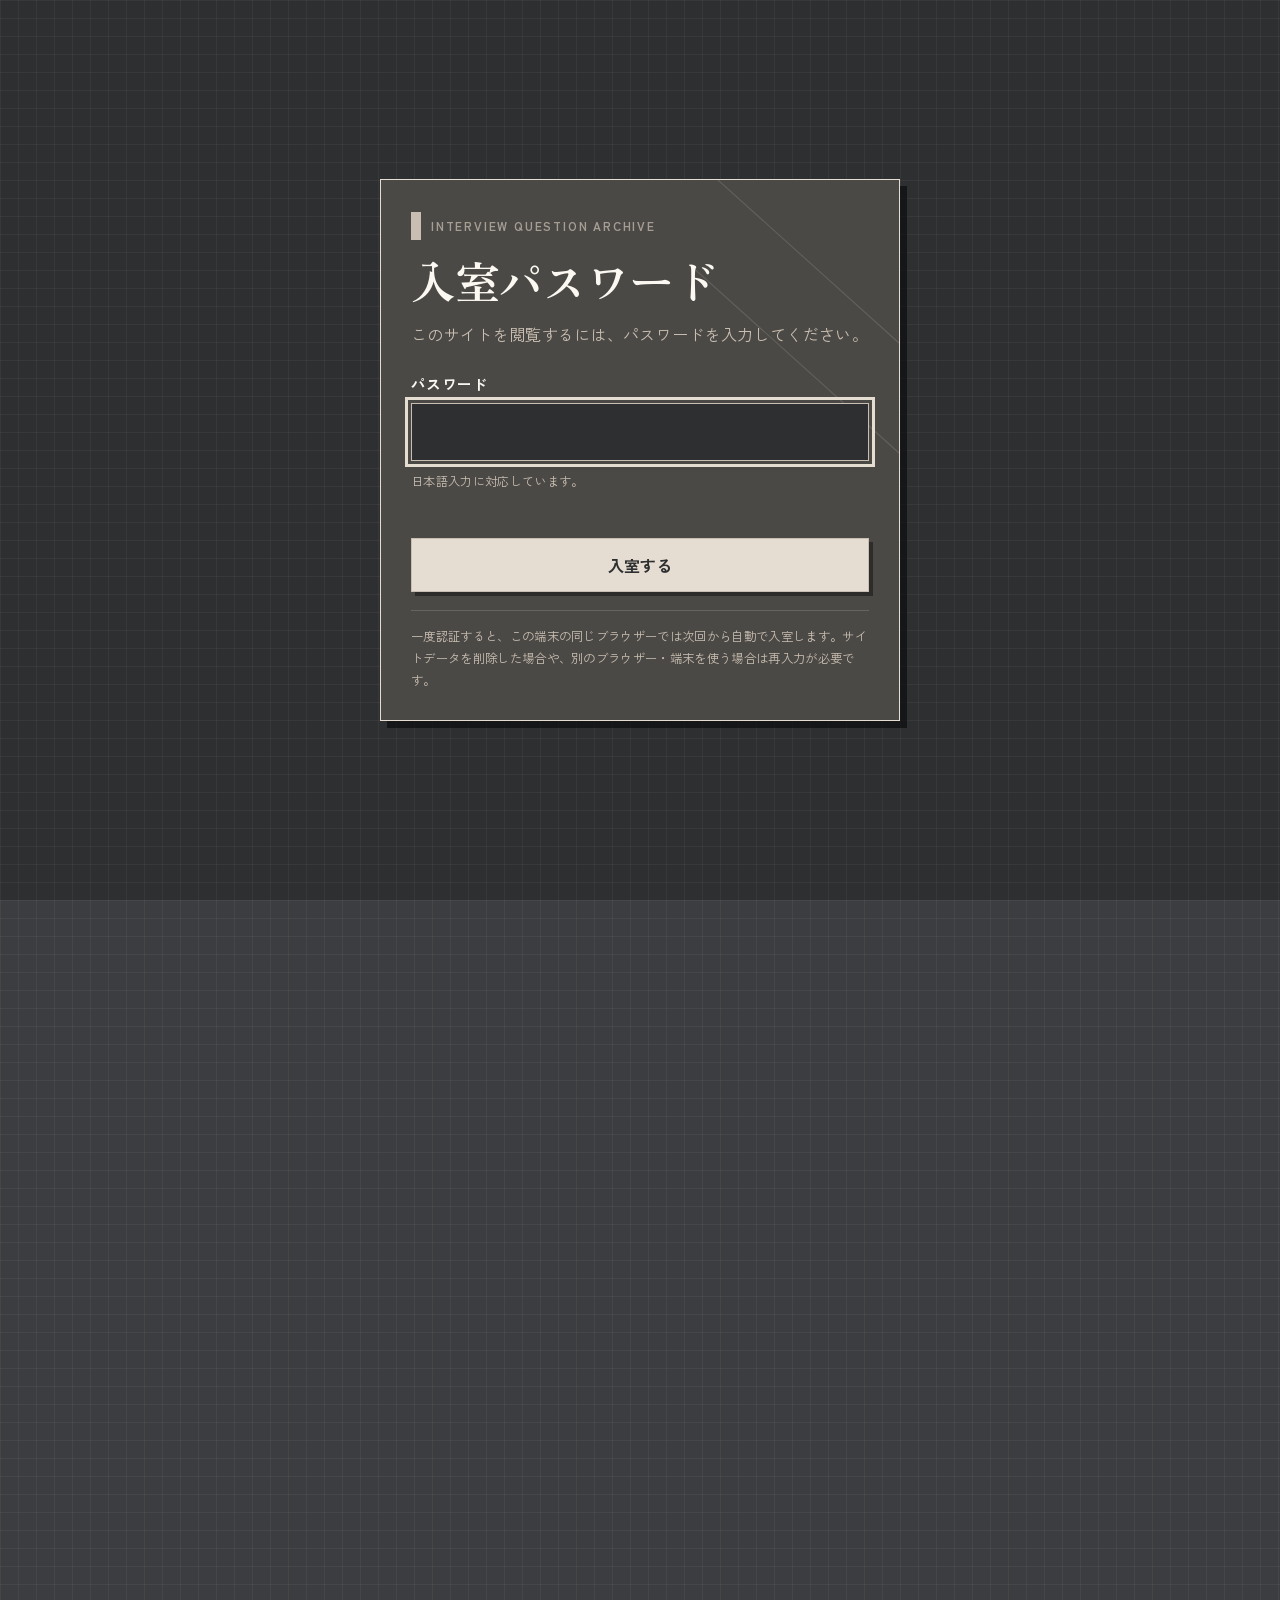
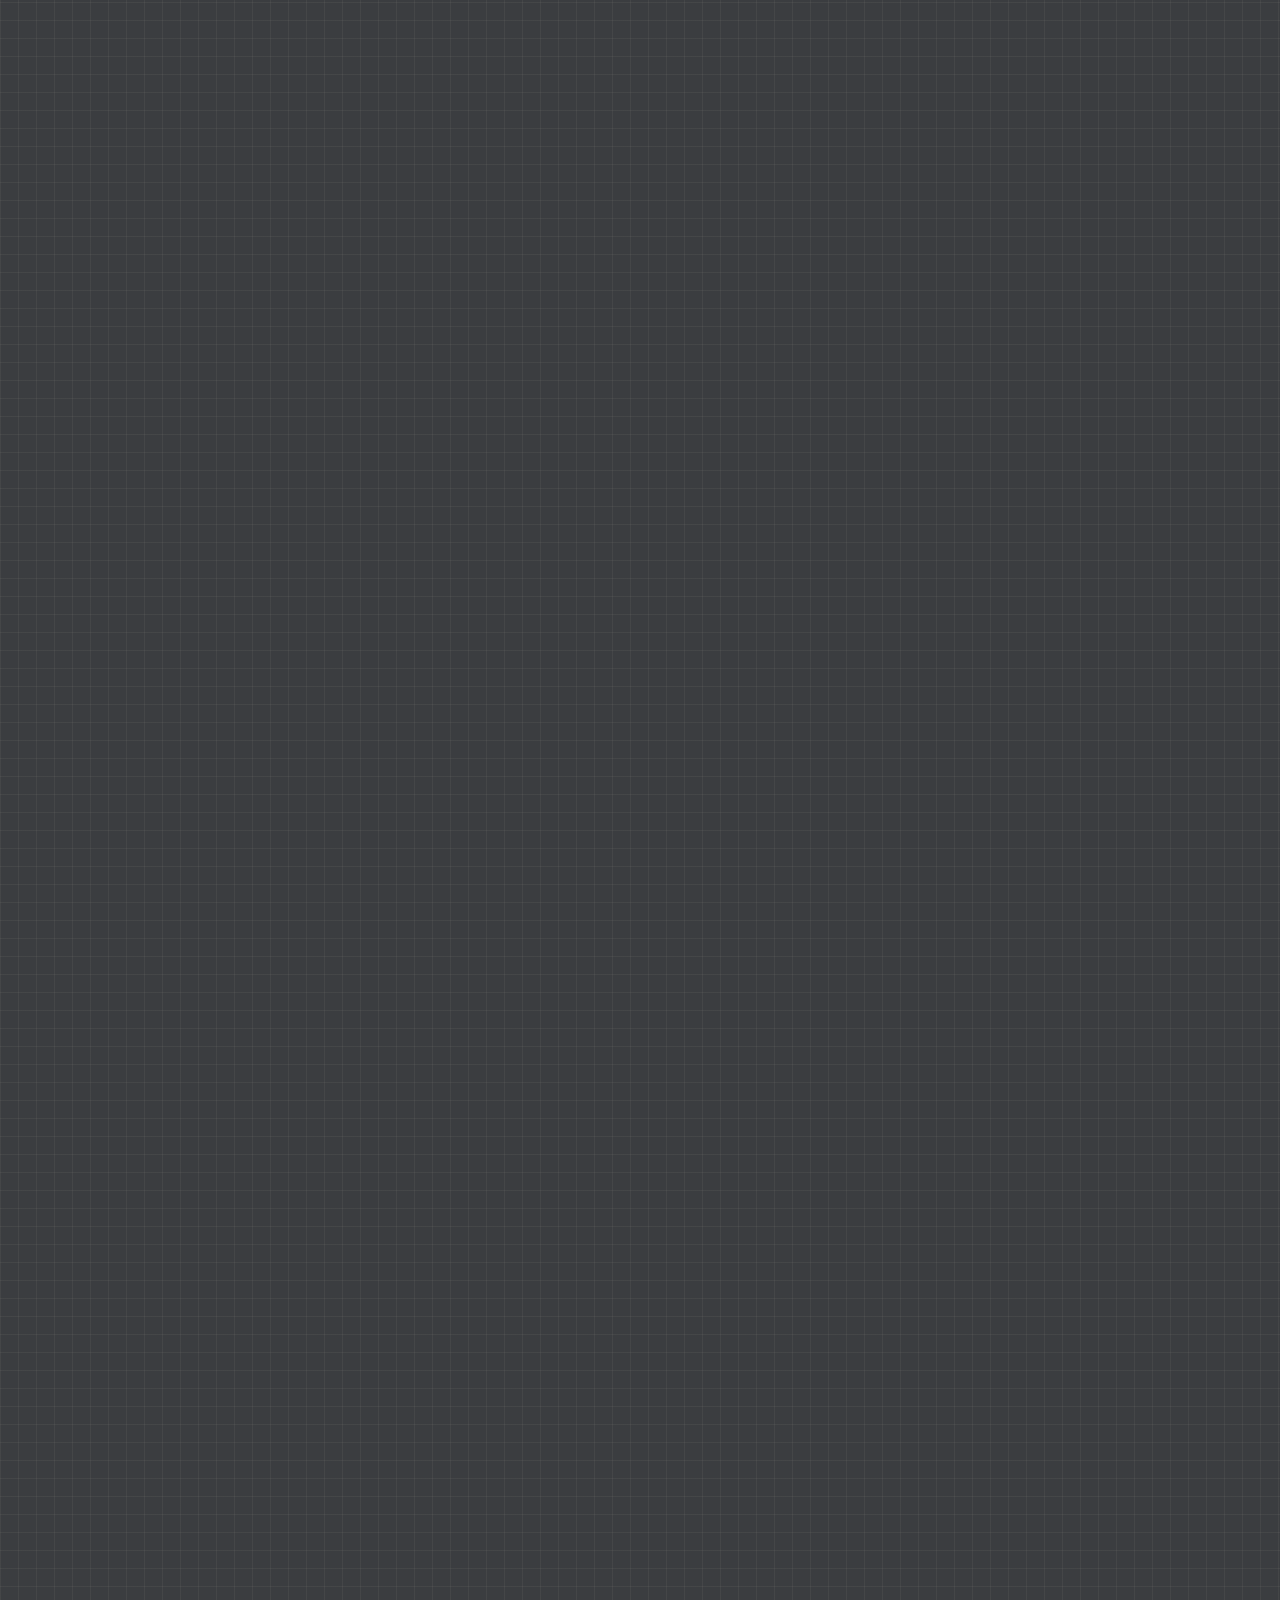
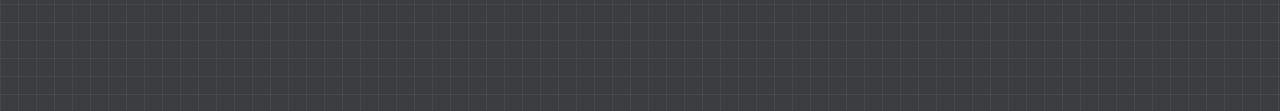
<file: index.html>
<!doctype html>
<html lang="ja">
<head>
  <meta charset="utf-8">
  <meta name="viewport" content="width=device-width, initial-scale=1">
  <meta name="theme-color" content="#3B3D40">
  <meta name="description" content="高校生の就職・大学入試面接に向けて、質問の意図と定着性・活躍性を考えるための面接想定質問集です。">

  <link rel="icon" href="favicon.ico" sizes="any">

  <link rel="preconnect" href="https://fonts.googleapis.com">
  <link rel="preconnect" href="https://fonts.gstatic.com" crossorigin>
  <link href="https://fonts.googleapis.com/css2?family=Zen+Kaku+Gothic+New:wght@400;500;700&family=Zen+Old+Mincho:wght@500;600;700&display=swap" rel="stylesheet">
  <link rel="stylesheet" href="style.css">
  <link rel="stylesheet" href="articles.css">
  <title>面接想定質問集｜問いの裏側を読む</title>
</head>
<body class="auth-locked">

  <!-- ===== 入室パスワード認証 ===== -->
  <div class="auth-gate" id="authGate" role="dialog" aria-modal="true" aria-labelledby="authTitle">
    <form class="auth-box" id="authForm" novalidate>
      <p class="auth-kicker">INTERVIEW QUESTION ARCHIVE</p>
      <h1 id="authTitle">入室パスワード</h1>
      <p class="auth-copy">このサイトを閲覧するには、パスワードを入力してください。</p>

      <div class="auth-field">
        <label for="authPassword">パスワード</label>
        <div class="auth-input-row">
          <input
            id="authPassword"
            class="auth-password"
            type="text"
            inputmode="text"
            lang="ja"
            autocomplete="off"
            autocapitalize="none"
            spellcheck="false"
            enterkeyhint="go"
            aria-describedby="authImeNote authError"
          >
        </div>
        <p class="auth-ime-note" id="authImeNote">日本語入力に対応しています。</p>
      </div>

      <p class="auth-error" id="authError" aria-live="polite"></p>
      <button class="btn accent auth-submit" type="submit">入室する</button>
      <p class="auth-note">一度認証すると、この端末の同じブラウザーでは次回から自動で入室します。サイトデータを削除した場合や、別のブラウザー・端末を使う場合は再入力が必要です。</p>
    </form>
  </div>

  <a class="skip-link" href="#main">本文へ移動</a>

  <div class="app">
    <header class="topbar">
      <button class="menu-btn" id="menuButton" type="button" aria-label="メニューを開く" aria-controls="sidebar" aria-expanded="false">☰</button>

      <div class="brand-mini">
        <span class="brand-mark" aria-hidden="true"></span>
        <span>INTERVIEW QUESTION ARCHIVE</span>
      </div>

      <div class="top-status" id="topStatus">問いの裏側を読む</div>

      <button class="btn accent compact" id="randomTopButton" type="button">ランダム1問</button>
    </header>

    <div class="layout">
      <aside class="sidebar" id="sidebar" aria-label="サイト内メニュー">
        <p class="sidebar-title">CONTENTS</p>

        <nav class="nav" aria-label="メインナビゲーション">
          <button class="nav-button active" type="button" data-view="home">
            <span class="nav-num">00</span><span>HOME</span>
          </button>
          <button class="nav-button" type="button" data-view="guide">
            <span class="nav-num">01</span><span>面接の考え方</span>
          </button>
          <button class="nav-button" type="button" data-view="questions">
            <span class="nav-num">02</span><span>想定質問集</span>
          </button>
          <button class="nav-button" type="button" data-view="training">
            <span class="nav-num">03</span><span>覚悟</span>
          </button>
        </nav>

        <!-- ===== 追加記事：模擬面接後の補講 ===== -->
        <p class="sidebar-title article-nav-title">INTERVIEW GUIDE</p>

        <nav class="nav article-nav" aria-label="面接補講記事">
          <button class="nav-button" type="button" data-view="article-01">
            <span class="nav-num">04</span><span>面接って何？</span>
          </button>
          <button class="nav-button" type="button" data-view="article-02">
            <span class="nav-num">05</span><span>質問の意図</span>
          </button>
          <button class="nav-button" type="button" data-view="article-03">
            <span class="nav-num">06</span><span>“届く”話し方</span>
          </button>
          <button class="nav-button" type="button" data-view="article-04">
            <span class="nav-num">07</span><span>面接の準備</span>
          </button>
          <button class="nav-button" type="button" data-view="article-05">
            <span class="nav-num">08</span><span>失敗のあと</span>
          </button>
        </nav>

        <div class="sidebar-box">
          <strong>このサイトの方針</strong>
          <p>模範回答は載せません。</p>
          <p>「何を答えるか」より先に、「なぜ訊かれたか」を考えるための質問集です。</p>
        </div>

        <div class="sidebar-data-action">
          <button class="btn primary sidebar-action-btn" id="randomSideButton" type="button">ランダムで1問引く</button>
        </div>
      </aside>

      <div class="sidebar-scrim" id="sidebarScrim" aria-hidden="true"></div>

      <main class="main" id="main">
        <!-- HOME -->
        <section class="view active" id="view-home" data-view-panel="home">
          <div class="hero">
            <div class="eyebrow">INTERVIEW QUESTION ARCHIVE</div>
            <h1>
              <span class="hero-title-main">面接想定質問集</span>
              <span class="hero-title-level">問いの裏側を読む</span>
            </h1>
            <p class="hero-sub">あらゆる質問には それを訊く意図がある</p>
            <p class="hero-copy">
              面接は、用意した文章を暗唱する試験ではありません。<br>
              質問の向こう側にいる相手が「何を知りたいのか」を考え、自分の経験と考えを使って答える対話です。
            </p>

            <div class="hero-actions">
              <button class="btn primary" type="button" data-go="questions">質問集を見る</button>
              <button class="btn" type="button" data-go="guide">まず考え方を読む</button>
              <button class="btn accent" id="randomHeroButton" type="button">ランダムで1問</button>
            </div>

            <p class="hero-note">答えを覚えるのではなく、問いの意図を読む力を育てる。</p>
          </div>

          <!-- ===== 面接回答の大前提 ===== -->
<section class="section-block" aria-labelledby="answerRuleTitle">
  <div class="section-heading">
    <span class="section-kicker">RULE 00 / FIRST PRINCIPLE</span>
    <h2 id="answerRuleTitle">まず最初に。これだけは守ってください</h2>
  </div>

  <div class="statement-box rule-core-box">
    <p>面接には、いろいろな質問があります。答え方にも、いろいろな工夫があります。</p>
    <p><strong>でも、その前に。これだけは必ず守ってください。</strong></p>
    <p class="rule-core-message"><strong>質問されたら、まず答える。</strong></p>
    <p>これが、面接で受け答えをするときの大前提となるルールです。</p>
    <p><strong>結論を言ってから、理由を話す。</strong></p>
  </div>

  <details class="archive-disclosure">
    <summary>具体例を見る</summary>
    <div class="archive-disclosure-body">
      <p>たとえば、「高校生活で最も力を入れたことは何ですか？」と質問されたとします。</p>
      <p>このとき、「1年生のときに先生から資格を勧められて、そのあと友達と一緒に勉強を始めて……」と、いきなり理由や経緯から話し始めると、聞いている人は「結局、何に力を入れた話なんだろう？」と、答えが分からないまま話を聞くことになります。</p>
      <p>まずは、<strong>「私が高校生活で最も力を入れたことは、電気工事士の資格取得です。」</strong>と答えます。</p>
      <p>そのあとに、「なぜ取り組んだのか」「どのように頑張ったのか」「そこから何を学んだのか」を話します。</p>
      <p><strong>基本の順番は、結論 → 理由 → 具体的な経験です。</strong></p>
    </div>
  </details>

  <details class="archive-disclosure">
    <summary>なぜ、このルールが大切なのか</summary>
    <div class="archive-disclosure-body">
      <p>これは、面接でうまく見せるための小手先のテクニックではありません。</p>
      <p><strong>相手から訊かれたことに、きちんと答えるための基本です。</strong></p>
      <p>どれだけ良い経験をしていても、どれだけ伝えたいことがあっても、最初に質問への答えがなければ、その良さは相手に伝わりにくくなります。</p>
      <p>だから、これからこの質問集を使って練習するときも、まず最初に確認してください。</p>
      <p><strong>「私は、訊かれたことに最初に答えているか？」</strong></p>
      <p>迷ったら、このルールに戻ってください。</p>
      <p><strong>質問されたら、まず答える。<br>結論を言ってから、理由を話す。</strong></p>
      <p>これは、面接のすべての質問に共通する大前提です。</p>
    </div>
  </details>
</section>

          <section class="section-block">
            <div class="section-heading">
              <span class="section-kicker">CORE</span>
              <h2>面接官が見ようとしている「未来」</h2>
            </div>

            <div class="concept-grid">
              <article class="concept-card">
                <span class="concept-label">RETENTION</span>
                <h3>定着性</h3>
                <p>その会社・学校を自分の意思で選び、現実とのズレや困難があっても向き合いながら続けていけそうか。</p>
              </article>

              <article class="concept-card">
                <span class="concept-label">GROWTH</span>
                <h3>活躍性</h3>
                <p>入ったあとに学び、考え、修正し、行動し、周囲と関わりながら成長していけそうか。</p>
              </article>
            </div>

            <div class="statement-box">
              <p>面接で評価される要素は本来もっと多くあります。</p>
              <p>このサイトでは、それらを理解しやすくするために、大きく「定着性」と「活躍性」の二つに整理しています。</p>
            </div>
          </section>

          <section class="section-block">
            <div class="section-heading">
              <span class="section-kicker">HOW TO USE</span>
              <h2>このサイトの使い方</h2>
            </div>

            <div class="step-grid">
              <article class="step-card"><span>01</span><strong>質問だけを見る</strong><p>まずは意図を開かず、自分なら何を見られているか考えます。</p></article>
              <article class="step-card"><span>02</span><strong>自分の言葉で答える</strong><p>模範回答を探さず、自分の経験・考え・価値観から答えます。</p></article>
              <article class="step-card"><span>03</span><strong>質問の意図を開く</strong><p>面接官が何を確認しようとしているのかを確認します。</p></article>
              <article class="step-card"><span>04</span><strong>もう一度答える</strong><p>暗記ではなく、問いの本質を理解したうえで言葉を組み直します。</p></article>
            </div>
          </section>

          <!-- ===== このサイトの利用について ===== -->
          <section class="section-block" aria-labelledby="sitePolicyTitle">
            <div class="section-heading">
              <span class="section-kicker">NOTICE</span>
              <h2 id="sitePolicyTitle">このサイトの利用について</h2>
            </div>

            <div class="statement-box">
              <p><strong>本サイトに掲載している文章は、ネット上の記事等から転載したものではありません。</strong><br>
                M.M.が独自に作成・構成したオリジナルの文章であり、M.M.の著作物です。</p>

              <p><strong>本サイトのURLを、ネット上へ掲載したり、SNS・メッセージアプリ等で送信したり、他者へ教えたりする行為は厳禁です。</strong><br>
                閲覧できる人を無制限に広げることは、このサイトの意図する利用方法ではありません。</p>

              <p><strong>ただし、ご自身の端末で本サイトを開き、家族や友人に画面を見せることは制限しません。</strong><br>
                その場合も、URLそのものを共有・送信することはしないでください。</p>
            </div>
          </section>

          <!-- ===== この質問集を作った人 ===== -->
<section class="section-block" aria-labelledby="aboutAuthorTitle">
  <div class="section-heading">
    <span class="section-kicker">ABOUT M.M.</span>
    <h2 id="aboutAuthorTitle">この質問集を作った人</h2>
  </div>

  <details class="archive-disclosure author-disclosure">
    <summary>プロフィールを読む</summary>
    <div class="archive-disclosure-body">
      <p><strong>M.M.</strong></p>
      <p>松本工業高校卒業後、理科大へ進学。</p>
      <p>在学中にWEB・デザイン・企画分野の個人事業を始める一方、大学卒業時の就職活動には失敗しました。</p>
      <p>卒業後、個人事業を発展させて起業。会社経営と人事・採用に携わり、<strong>企業側の面接官・採用担当者</strong>を経験しました。</p>
      <p>その後、体調を大きく崩して退任。<br>療養・リハビリを経て、今度は教育の世界へ進みます。</p>
      <p>専門学校の立ち上げに携わり、教員・総務として勤務。ここでは、<strong>私立学校側の面接官・採用担当者</strong>も経験しました。</p>
      <p>その後、工業高校へ転職し、県の公務員試験を経て、現在は工業高校の教員として勤務しています。</p>
      <p>また、進路について本気で考えたい高校生を対象に、自主的な進路ゼミも行っています。</p>
      <p><strong>就職に失敗したことも、仕事をつくったことも、採用する側になったことも、一度立ち止まって人生をやり直したこともあります。</strong></p>
      <p>面接を「受ける側」と「採る側」、そして進路に迷いながら選び直してきた一人の人間として、この質問集を作っています。</p>
    </div>
  </details>
</section>

          <!-- ===== 外部レビュー ===== -->
          <section class="section-block" aria-labelledby="externalReviewTitle">
            <div class="section-heading">
              <span class="section-kicker">EXTERNAL REVIEW</span>
              <h2 id="externalReviewTitle">この質問集の信憑性</h2>
            </div>

            <div class="statement-box">
              <p>本質問集の内容を、大学入試の総合型選抜等で面接・選考に携わった経験を持つ大学教員と、IT企業で採用に携わる担当者に確認していただきました。</p>
              <p>進学・就職それぞれの「選ぶ側」の視点からも、質問内容や面接に対する考え方について、肯定的な評価をいただいています。</p>
              <p>なお、大学・企業・面接官によって実際の評価基準や質問内容は異なります。</p>
              <p>本サイトは、特定の大学・企業の選考基準を示すものではありません。</p>
            </div>
          </section>
        </section>

        <!-- GUIDE -->
        <section class="view" id="view-guide" data-view-panel="guide">
          <header class="page-header">
            <div class="eyebrow">GUIDE / APPENDIX</div>
            <h1>面接を始める前に<br>知っておいてほしいこと</h1>
            <p>この質問集を「答えを覚えるための教材」にしないための、15の前提です。</p>
          </header>

          <div class="guide-list" id="guideList"></div>
        </section>

        <!-- QUESTIONS -->
        <section class="view" id="view-questions" data-view-panel="questions">
          <header class="page-header">
            <div class="eyebrow">QUESTION ARCHIVE</div>
            <h1>想定質問集</h1>
            <p>質問を見たら、すぐに「答え」を探さないでください。まず、なぜその質問をされたのかを考えてみましょう。</p>
          </header>

          <section class="filter-panel" aria-label="質問の絞り込み">
            <div class="filter-row">
              <span class="filter-label">分類</span>
              <div class="filter-buttons" id="categoryFilters">
                <button class="filter-btn active" type="button" data-category="all">ALL</button>
                <button class="filter-btn" type="button" data-category="common">共通</button>
                <button class="filter-btn" type="button" data-category="employment">就職</button>
                <button class="filter-btn" type="button" data-category="university">大学</button>
                <button class="filter-btn" type="button" data-category="research">課題研究</button>
                <button class="filter-btn training-filter" type="button" data-category="training">覚悟</button>
              </div>
            </div>

            <div class="filter-row">
              <label class="filter-label" for="searchInput">検索</label>
              <input class="search-input" id="searchInput" type="search" placeholder="例：志望、失敗、大学、会社">
            </div>

            <div class="filter-row filter-meta">
              <span class="filter-label">表示</span>
              <strong id="resultCount">0問</strong>
              <button class="text-button" id="resetFiltersButton" type="button">絞り込みを解除</button>
            </div>
          </section>

          <div class="question-list" id="questionList"></div>
        </section>

        <!-- 覚悟 -->
        <section class="view" id="view-training" data-view-panel="training">
          <header class="page-header training-header">
            <div class="eyebrow">COMMITMENT CHECK</div>
            <h1>覚悟</h1>
            <p>本番ではもっと柔らかな形に分解されて問われるかもしれません。ここでは、進路選択の本質をあえてむき出しにして確認します。</p>
          </header>

          <div class="warning-box">
            <strong>これは「圧迫するため」の質問ではありません。</strong>
            <p>進学や就職が、何かから逃げた結果ではなく、自分で選んだ結果になっているか。迷いや不安も含めて、自分自身の選択を説明できるかを確かめるための訓練です。</p>
          </div>

          <div class="question-list" id="trainingList"></div>
        </section>

        <!-- ============================================================
             INTERVIEW GUIDE 01
             面接って、そもそも何？
             ============================================================ -->
        <section class="view article-view" id="view-article-01" data-view-panel="article-01">
          <header class="page-header article-page-header">
            <div class="eyebrow">INTERVIEW GUIDE / 01</div>
            <h1>面接って、そもそも何？</h1>
            <p class="article-subtitle">正解を当てる試験ではなく、あなたを知るための対話</p>
          </header>

          <article class="article-body">
            <div class="article-intro">
              <p>面接と聞くと、</p>
              <p>「正しい答えを言わなければいけない」<br>「立派なことを話さなければいけない」<br>「噛んだらダメ」<br>「言葉に詰まったらダメ」</p>
              <p>そんなふうに考えてしまう人もいるかもしれません。</p>
              <p>でも、まず知っておいてほしいことがあります。</p>
            </div>

            <section class="article-section">
              <h2>面接は「対話」です</h2>
              <p>面接官は、あなたが暗記してきた模範回答を採点するためだけに、目の前に座っているわけではありません。</p>
              <p>履歴書や志望理由書だけでは分からなかった、</p>
              <ul class="article-list">
                <li>どんなことを考える人なのか</li>
                <li>どんな経験をしてきたのか</li>
                <li>困ったときにどうする人なのか</li>
                <li>周囲とどう関わる人なのか</li>
                <li>本当にここへ入りたいと思っているのか</li>
                <li>これからどんなふうに成長していきそうか</li>
              </ul>
              <p>そういった<strong>「あなた自身」</strong>を、対話を通して知ろうとしています。</p>

              <p>だから面接では、提出書類に書いたことについても聞かれます。</p>
              <p>たとえば、</p>
              <div class="article-example">
                <p>「なぜ、そう考えたのですか？」</p>
                <p>「具体的には？」</p>
                <p>「そのとき、あなた自身は何をしましたか？」</p>
              </div>
              <p>というように。</p>
              <p>これは、意地悪をしているわけではありません。</p>
              <p>書類に書かれた言葉と、目の前にいるあなたが、本当に一本につながっているのか。</p>
              <p><strong>その言葉は、本当にあなた自身の経験や考えから生まれたものなのか。</strong></p>
              <p>そこも確認しているのです。</p>
            </section>

            <section class="article-section">
              <h2>面接は「質問に正解するゲーム」ではない</h2>
              <p>模擬面接が終わったあと、</p>
              <blockquote class="article-quote">「先生、さっきの質問って、何て答えるのが正解だったんですか？」</blockquote>
              <p>と聞きたくなることがあります。</p>
              <p>でも、多くの面接質問には、数学のような唯一の正解はありません。</p>
              <p>同じ質問をされても、あなたと他の人では、経験も、価値観も、考え方も、目指しているものも違うからです。</p>
              <p>だから、<strong>「何て答えれば正解なのか？」</strong>だけを考えるのではなく、少し視点を変えてみてください。</p>

              <div class="article-question-callout">
                <span>QUESTION</span>
                <p>なぜ、この質問をしたんだろう？</p>
                <p>相手は、この質問から自分の何を知りたいんだろう？</p>
              </div>

              <p>ここを考える。</p>
              <p>そのうえで、<strong>自分自身の経験や考えの中から、相手が知りたいことへ答える。</strong></p>
              <p>これが面接での対話です。</p>
            </section>

            <section class="article-section">
              <h2>面接で大切なコミュニケーション</h2>
              <p>このサイトでは、面接における大切なコミュニケーションを、こう考えます。</p>

              <div class="article-core-message" role="note" aria-label="このサイトの中心となる考え方">
                <p>質問の意図を想像し、</p>
                <p>自分の言葉で、</p>
                <p>相手が知りたい本質を満たす。</p>
              </div>

              <p>ただベラベラ喋れることが、コミュニケーション能力ではありません。</p>
              <p>自分の話したいことだけを一方的に話すことでもありません。</p>
              <p>相手が何を知りたくて質問したのかを考える。</p>
              <p>その意図を受け取る。</p>
              <p>そして、自分の中にある経験や考えを使って返す。</p>
              <p><strong>相手を見ることと、自分を見ること。</strong></p>
              <p>その両方が必要です。</p>
            </section>

            <section class="article-section">
              <h2>「自分の言葉」って何？</h2>
              <p>難しい言葉を使わない、という意味ではありません。</p>
              <p>きれいな文章を使ってはいけない、という意味でもありません。</p>
              <p>大切なのは、</p>
              <blockquote class="article-quote">「なぜ、そう言ったの？」と聞かれたときに、自分でその続きを話せることです。</blockquote>
              <p>たとえばネットやAI、先生から、良い表現を教えてもらうこと自体は悪いことではありません。</p>
              <p>でも、その言葉をそのまま借りて、自分自身が意味を理解していなかったら、少し深く聞かれただけで言葉が止まります。</p>
              <p>反対に、多少言い方が不器用でも、</p>
              <div class="article-example">
                <p>「自分はこう考えています」</p>
                <p>「なぜなら、こんな経験があったからです」</p>
              </div>
              <p>と、自分の中から続きを話せる言葉は強い。</p>
            </section>

            <section class="article-section">
              <h2>派手な実績がなくても大丈夫</h2>
              <p>「自分には話せるようなすごい経験がありません」と心配する人もいます。</p>
              <p>でも、大会優勝、生徒会長、難関資格、大きな受賞歴。そういった経験だけが面接の材料ではありません。</p>
              <p>たとえば、</p>
              <ul class="article-list">
                <li>資格試験に落ちて、勉強のやり方を変えた</li>
                <li>苦手な実習で、先生に質問するようになった</li>
                <li>グループでうまくいかず、自分から声をかけた</li>
                <li>課題研究で失敗して、方法を考え直した</li>
              </ul>
              <p>そういう経験でも十分です。</p>
              <p>大切なのは、<strong>何が起きたか</strong>だけではありません。</p>
              <div class="article-checkpoints">
                <p>そのとき自分は何を考えたのか。</p>
                <p>どう動いたのか。</p>
                <p>そこから何を学んだのか。</p>
              </div>
              <p>面接官は、そうした話から、あなたがどんな人物なのかを少しずつ知っていきます。</p>
            </section>

            <section class="article-section article-ending">
              <h2>面接は、あなたを知ってもらうための時間</h2>
              <p>だから、完璧に見せようとしすぎなくて大丈夫です。</p>
              <p>話すのが少し苦手でもいい。考えるために少し間が空いてもいい。言い直してもいい。</p>
              <p>ただし、<strong>自分の言葉で、自分自身を伝えること。</strong></p>
              <p>そして、<strong>質問した相手が何を知ろうとしているのかを考えること。</strong></p>
              <p>まずは、ここからです。</p>
            </section>

            <nav class="article-page-nav" aria-label="記事間ナビゲーション">
              <button class="btn" type="button" data-go="guide">面接の考え方へ</button>
              <button class="btn accent" type="button" data-go="article-02">次の記事：質問の意図</button>
            </nav>
          </article>
        </section>

        <!-- ============================================================
             INTERVIEW GUIDE 02
             なぜ、そんな質問をするの？
             ============================================================ -->
        <section class="view article-view" id="view-article-02" data-view-panel="article-02">
          <header class="page-header article-page-header">
            <div class="eyebrow">INTERVIEW GUIDE / 02</div>
            <h1>なぜ、そんな質問をするの？</h1>
            <p class="article-subtitle">面接官が見たい「定着性」と「活躍性」</p>
          </header>

          <article class="article-body">
            <div class="article-intro">
              <p>面接では、いろいろな質問をされます。</p>
              <div class="article-example">
                <p>「なぜ志望したのですか？」</p>
                <p>「高校生活で頑張ったことは？」</p>
                <p>「あなたの長所は？」</p>
                <p>「失敗した経験は？」</p>
                <p>「周囲と意見が合わなかったらどうしますか？」</p>
                <p>「3年後、どうなっていたいですか？」</p>
              </div>
              <p>一見すると、全部違う質問に見えます。</p>
              <p>でも、ここで忘れてはいけないことがあります。</p>
            </div>

            <section class="article-section">
              <h2>あらゆる質問には、それを訊いた意図がある</h2>
              <p>面接官は、なんとなく思いついた質問を投げているわけではありません。</p>
              <p>その質問を通して、<strong>あなたについて何かを知ろうとしています。</strong></p>
              <p>だから質問されたとき、言葉だけを見るのではなく、その一段奥を考えてみてください。</p>
              <div class="article-question-callout">
                <span>WHY?</span>
                <p>なぜ、この質問をしたんだろう？</p>
                <p>この質問から、何を知ろうとしているんだろう？</p>
              </div>
              <p>この視点を持てるだけで、面接の見え方はかなり変わります。</p>
            </section>

            <section class="article-section">
              <h2>志望動機を訊くのは、なぜ？</h2>
              <p>たとえば志望動機。</p>
              <div class="article-example">
                <p>「御社の理念に共感しました。」</p>
                <p>「研究内容に魅力を感じました。」</p>
                <p>「社会に貢献したいと思いました。」</p>
              </div>
              <p>こうした回答が悪いわけではありません。本当にそう思っているなら、もちろん話して構いません。</p>
              <p>ただし、それだけでは、<strong>「なぜ“あなた”が、ここを選んだのか」</strong>までは、まだ十分に分かりません。</p>
              <p>理念に共感する人は、他にもいる。同じ研究に魅力を感じる人もいる。社会に貢献したい人も、たくさんいる。</p>
              <p>だから相手は、さらに知りたくなります。</p>
              <div class="article-checkpoints">
                <p>なぜ、その中でもここなの？</p>
                <p>あなた自身の経験と、どうつながっているの？</p>
                <p>入ったあと、何をしたいの？</p>
              </div>
              <p>ここまで聞いて、ようやく<strong>あなた自身の志望動機</strong>が見えてきます。</p>
            </section>

            <section class="article-section">
              <h2>このサイトでは、二つの軸から考える</h2>
              <p>実際の面接では、人柄、主体性、協調性、適性、基礎能力、意欲、考える力など、さまざまなものが見られています。</p>
              <p>このサイトでは、それらの質問が最終的に何を確かめようとしているのかを理解しやすくするために、大きく二つの軸から考えます。</p>

              <div class="article-axis-grid">
                <section class="article-axis-card">
                  <span>RETENTION</span>
                  <h3>定着性</h3>
                  <p>この人は、本当にここを選んでいるのか？</p>
                </section>
                <section class="article-axis-card">
                  <span>GROWTH</span>
                  <h3>活躍性</h3>
                  <p>この人は、入ったあとに伸びていきそうか？</p>
                </section>
              </div>
            </section>

            <section class="article-section">
              <h2>定着性とは？</h2>
              <p>簡単に言うと、</p>
              <blockquote class="article-quote">この人は、本当にここを選んでいるのか？</blockquote>
              <p>ということです。</p>
              <p>会社なら、採用して、仕事を教えて、経験を積んでもらいます。</p>
              <p>学校なら、授業や研究、設備など、さまざまな学ぶ機会を用意します。</p>
              <p>だから、「入ってみたら思っていたのと違ったので、すぐやめます」では困ります。</p>
              <p>もちろん、人生には予想外のことがあります。一度入った場所に絶対居続けなければならない、という意味ではありません。</p>
              <p>ここで見たいのは、</p>
              <ul class="article-list">
                <li>自分なりに考えてこの場所を選んでいるか</li>
                <li>困難や想像との違いがあったとき、向き合えそうか</li>
                <li>その場所で続けていこうとする理由があるか</li>
              </ul>
              <p>という部分です。</p>
            </section>

            <section class="article-section">
              <h2>活躍性とは？</h2>
              <p>こちらは、</p>
              <blockquote class="article-quote">この人は、入ったあとに伸びていきそうか？</blockquote>
              <p>ということです。</p>
              <p>最初から完璧である必要はありません。</p>
              <p>むしろ高校生なら、知らないことも、できないことも、たくさんあって当たり前です。</p>
              <p>だから相手は、</p>
              <ul class="article-list">
                <li>分からないことを学べるか</li>
                <li>失敗したとき修正できるか</li>
                <li>周囲と協力できるか</li>
                <li>必要なとき助けを求められるか</li>
                <li>自分で考えて行動できるか</li>
                <li>経験から成長できるか</li>
              </ul>
              <p>を知ろうとします。</p>
            </section>

            <section class="article-section">
              <h2>相手が見ているのは、「今」だけではない</h2>
              <p>会社や学校は、あなたに時間や機会を渡します。</p>
              <p>仕事を教える。授業をする。設備を使わせる。先輩や先生が関わる。経験する場所を用意する。</p>
              <p>少し現実的な言い方をすれば、これは相手からあなたへの<strong>投資</strong>でもあります。</p>
              <p>だから相手は考えます。</p>
              <blockquote class="article-quote">この人に時間や機会を渡したら、どんなふうに成長するだろう？</blockquote>
              <p>高校生の時点で完成されていなくても構いません。</p>
              <div class="article-core-message compact">
                <p>大切なのは、</p>
                <p>未来の可能性を感じてもらうこと。</p>
              </div>
            </section>

            <section class="article-section">
              <h2>「3年後どうなっていたい？」を考えてみよう</h2>
              <p>では、実際の質問で考えてみます。</p>
              <div class="article-question-card">
                <span>CASE STUDY</span>
                <h3>Q. 3年後、あなたはどうなっていたいですか？</h3>
              </div>
              <p>なぜ、こんな質問をするのでしょう？</p>
              <p>未来を当ててほしいから？　立派な夢を聞きたいから？</p>
              <p>それだけではありません。</p>
              <div class="article-axis-grid compact-grid">
                <section class="article-axis-card">
                  <span>RETENTION</span>
                  <p>3年後も、この場所にいる自分を考えている？</p>
                </section>
                <section class="article-axis-card">
                  <span>GROWTH</span>
                  <p>3年後までに、どんなふうに成長したい？</p>
                </section>
              </div>
              <p>つまり、この質問からは、<strong>あなたが自分の未来について、どれくらい考えているのか</strong>が見えてきます。</p>

              <h3 class="article-subheading">答えそのものではなく、材料を考えてみる</h3>
              <div class="article-flow" aria-label="3年後について考える流れ">
                <div><span>01</span><strong>どんな自分になりたい？</strong></div>
                <div><span>02</span><strong>なぜ、そうなりたい？</strong></div>
                <div><span>03</span><strong>そのために何をしていきたい？</strong></div>
              </div>
              <p>この三つを考えてみると、自分の答えを作りやすくなります。</p>
              <p>ここで大切なのは、この三つを暗記することではありません。</p>
              <p><strong>「なぜ、この質問をされたのか」を考えること</strong>です。</p>
            </section>

            <section class="article-section article-ending">
              <h2>コミュニケーション能力とは</h2>
              <p>話すのが得意なだけではありません。</p>
              <div class="article-core-message">
                <p>質問の意図を想像し、</p>
                <p>自分の言葉で、</p>
                <p>相手が知りたい本質を満たす。</p>
              </div>
              <p>これができれば、予想していなかった質問が来ても考えられます。</p>
              <p>面接質問を全部暗記する必要がなくなるのです。</p>
            </section>

            <nav class="article-page-nav" aria-label="記事間ナビゲーション">
              <button class="btn" type="button" data-go="article-01">前の記事</button>
              <button class="btn primary" type="button" data-go="questions">想定質問集を見る</button>
              <button class="btn accent" type="button" data-go="article-03">次の記事：“届く”話し方</button>
            </nav>
          </article>
        </section>

        <!-- ============================================================
             INTERVIEW GUIDE 03
             自分の言葉を“届かせる”
             ============================================================ -->
        <section class="view article-view" id="view-article-03" data-view-panel="article-03">
          <header class="page-header article-page-header">
            <div class="eyebrow">INTERVIEW GUIDE / 03</div>
            <h1>自分の言葉を“届かせる”</h1>
            <p class="article-subtitle">上手に喋るより、相手に伝わる話し方</p>
          </header>

          <article class="article-body">
            <div class="article-intro">
              <p>質問の意図が分かった。</p>
              <p>自分が伝えたいことも分かった。</p>
              <p>でも、それが相手へ届かなければ、伝わりません。</p>
              <p>だから次は、<strong>自分の言葉を、相手へ届ける方法</strong>を考えます。</p>
            </div>

            <section class="article-section">
              <h2>上手に喋ろうとしすぎなくていい</h2>
              <p>流暢に喋る。難しい言葉を使う。ずっと止まらず話し続ける。</p>
              <p>それが「話すのが上手い」ということだと思うかもしれません。</p>
              <p>でも面接で一番大切なのは、</p>
              <div class="article-core-message compact">
                <p>自分が本当に考えていることを、</p>
                <p>相手に伝わる形で届けること。</p>
              </div>
            </section>

            <section class="article-section">
              <h2>質問されたら、一呼吸置く</h2>
              <p>質問された瞬間、「すぐに答えなきゃ」と思ってしまうことがあります。</p>
              <p>でも、急ぐ必要はありません。</p>
              <p>おすすめは、</p>
              <div class="article-flow vertical" aria-label="回答前の流れ">
                <div><span>01</span><strong>質問を聞く</strong></div>
                <div><span>02</span><strong>軽くうなずく</strong></div>
                <div><span>03</span><strong>一度息を吸う</strong></div>
                <div><span>04</span><strong>結論から話す</strong></div>
              </div>
              <p>です。</p>
              <p>長く黙る必要はありません。ほんの一秒程度でも構いません。</p>
              <div class="article-core-message compact">
                <p>その一秒は、沈黙ではありません。</p>
                <p>答えるための準備時間です。</p>
              </div>
              <p>焦って見切り発車するより、一度質問を受け止めた方が、「自分は何を答えようとしているのか」も確認できます。</p>
            </section>

            <section class="article-section">
              <h2>聞く。吸う。言い切る。止まる。</h2>
              <p>覚えるなら、このくらいで十分です。</p>
              <div class="article-four-grid">
                <section><span>01</span><h3>聞く。</h3><p>質問を最後まで聞く。</p></section>
                <section><span>02</span><h3>吸う。</h3><p>一呼吸置く。</p></section>
                <section><span>03</span><h3>言い切る。</h3><p>まず結論を伝える。</p></section>
                <section><span>04</span><h3>止まる。</h3><p>そこで一度止まり、理由や具体例を続ける。</p></section>
              </div>
              <p>たとえば、</p>
              <blockquote class="article-quote">「はい。私が高校生活で一番力を入れたことは、課題研究です。」</blockquote>
              <p>一度止まる。</p>
              <p>そのあと、</p>
              <blockquote class="article-quote">「その理由は――」</blockquote>
              <p>と続ける。</p>
              <p>一度に全部話そうとしなくていいのです。</p>
            </section>

            <section class="article-section">
              <h2>間を怖がらない</h2>
              <p>話すのが苦手な人ほど、沈黙を怖がることがあります。</p>
              <p>少し止まると、「何か言わなきゃ」と焦って、「えっと」「あの」「その」と、どんどん言葉を足してしまう。</p>
              <p>でも、一秒や二秒の間が空くこと自体は、大きな問題ではありません。</p>
              <blockquote class="article-quote">沈黙に追われるのではなく、自分で沈黙を置く。</blockquote>
              <p>くらいに考えてみてください。</p>
              <p>大切な言葉の前で少し止まる。大切な言葉を言ったあとにも少し止まる。</p>
              <p>文章でいう、句読点や改行のようなものです。</p>
            </section>

            <section class="article-section">
              <h2>一番伝えたいところは、少しゆっくり</h2>
              <p>緊張すると早口になることがあります。</p>
              <p>全部を完璧にゆっくり話そうとすると、それもまた難しい。</p>
              <p>だったら、<strong>ここだけは伝えたい</strong>というところだけ、少しゆっくり話してみてください。</p>
              <p>それだけでも話に緩急が生まれ、何を大切にしているのかが伝わりやすくなります。</p>
            </section>

            <section class="article-section">
              <h2>声は「大きく」ではなく「届ける」</h2>
              <p>無理に大声を出す必要はありません。</p>
              <p>数メートル先にいる相手へ、<strong>声を渡す</strong>というイメージを持ってみてください。</p>
              <p>下を向いて自分へ話すのではなく、目の前の相手へ言葉を届ける。</p>
              <p>話し始めや話し終わりに相手を見るだけでも違います。</p>
            </section>

            <section class="article-section">
              <h2>語尾まで届ける</h2>
              <div class="article-example">
                <p>「頑張りたいかなと思っていて……」</p>
                <p>「○○だと思うんですけど……」</p>
              </div>
              <p>と、語尾が消えてしまうことがあります。</p>
              <p>強そうな言葉を使う必要はありません。</p>
              <p>ただ、自分が本当に考えていることなら、</p>
              <div class="article-example positive">
                <p>「私は○○だと考えています。」</p>
                <p>「○○を目指したいです。」</p>
              </div>
              <p>と、最後まで相手へ渡してください。</p>
            </section>

            <section class="article-section">
              <h2>作法は、最低限でいい</h2>
              <p>ノックが何回だった。お辞儀の角度が少し違った。言葉を一つ間違えた。</p>
              <p>そうしたこと一つで、面接のすべてが決まるわけではありません。</p>
              <p>もちろん、相手に失礼のない振る舞いは必要です。</p>
              <ul class="article-list">
                <li>丁寧に話す</li>
                <li>相手の話を最後まで聞く</li>
                <li>自分だけで長く喋り続けない</li>
                <li>聞かれていないことまで広げすぎない</li>
                <li>相手へ言葉を届ける</li>
              </ul>
              <div class="article-core-message compact">
                <p>面接の本体は、作法ではなく対話です。</p>
              </div>
            </section>

            <section class="article-section article-ending">
              <h2>質問が分からなかったら？</h2>
              <p>分からないのに、「何か答えなきゃ」と見切り発車する必要はありません。</p>
              <p>たとえば、</p>
              <blockquote class="article-quote">「申し訳ありません。○○という意味でよろしいでしょうか？」</blockquote>
              <p>と確認して構いません。</p>
              <p>質問の意図を確認することも、相手が知りたいことへきちんと答えようとする行動です。</p>
              <p>これも、<strong>質問の意図を想像し、自分の言葉で相手が知りたい本質を満たす。</strong>ための一つの方法です。</p>
            </section>

            <nav class="article-page-nav" aria-label="記事間ナビゲーション">
              <button class="btn" type="button" data-go="article-02">前の記事</button>
              <button class="btn accent" type="button" data-go="article-04">次の記事：面接の準備</button>
            </nav>
          </article>
        </section>

        <!-- ============================================================
             INTERVIEW GUIDE 04
             面接までに、何を準備すればいい？
             ============================================================ -->
        <section class="view article-view" id="view-article-04" data-view-panel="article-04">
          <header class="page-header article-page-header">
            <div class="eyebrow">INTERVIEW GUIDE / 04</div>
            <h1>面接までに、何を準備すればいい？</h1>
            <p class="article-subtitle">回答を暗記するのではなく、「自分」を準備する</p>
          </header>

          <article class="article-body">
            <div class="article-intro">
              <p>面接対策というと、質問ごとに回答文を作って、それを覚えることだと思ってしまうかもしれません。</p>
              <p>でも、面接官が何を質問するのかを、全部予想することはできません。</p>
              <p>だから、質問を100個予想して、回答を100個暗記するよりも、もっと強い準備があります。</p>
              <div class="article-core-message compact">
                <p>自分について話すための材料を持っておくこと。</p>
              </div>
            </div>

            <section class="article-section">
              <h2>質問ごとに、別の経験を作らなくていい</h2>
              <p>たとえば、</p>
              <div class="article-example">
                <p>「長所は？」</p>
                <p>「失敗した経験は？」</p>
                <p>「協力した経験は？」</p>
                <p>「成長した経験は？」</p>
              </div>
              <p>それぞれに別々のエピソードを用意しなくても構いません。</p>
              <p>一つの経験にも、いろいろな側面があります。</p>
              <p>課題研究の経験一つでも、ある角度から見れば「失敗」。別の角度から見れば「協働」。さらに別の角度から見れば「成長」ということがあります。</p>
              <p>だからまず、<strong>自分にとって意味の大きかった経験を、いくつか思い出してください。</strong></p>
            </section>

            <section class="article-section">
              <h2>一つの経験を、少し深く考える</h2>
              <p>経験について、次のことを考えてみます。</p>
              <div class="article-checkpoints numbered">
                <p>何があった？</p>
                <p>そのとき、自分は何をした？</p>
                <p>なぜ、その行動を選んだ？</p>
                <p>うまくいかなかったことは？</p>
                <p>そこから何を学んだ？</p>
                <p>その経験は、今の自分にどうつながっている？</p>
              </div>
              <p>こうして一つの経験を深く考えておけば、質問が少し変わっても、自分の中から答えを探せます。</p>
            </section>

            <section class="article-section">
              <h2>本番まで時間がないなら、まずこれ</h2>
              <div class="article-four-grid prep-grid">
                <section><span>01</span><h3>質問集から5～10問選ぶ</h3><p>全部やらなくても大丈夫です。</p></section>
                <section><span>02</span><h3>声に出して答える</h3><p>頭の中では分かっていても、実際に説明しようとすると止まることがあります。</p></section>
                <section><span>03</span><h3>自分へ「なぜ？」と聞く</h3><p>一回答えたら、もう一回だけ「なぜ？」と自分へ聞いてみる。</p></section>
                <section><span>04</span><h3>使えそうな経験をメモする</h3><p>文章にしなくて構いません。キーワードだけでも大丈夫です。</p></section>
              </div>
            </section>

            <section class="article-section">
              <h2>「自分の言葉」は、普段から作られる</h2>
              <p>面接当日だけ突然、自分の考えを上手に説明できるようになるわけではありません。</p>
              <p>普段から、感じたことを書く。考えたことを人へ話す。好きなものについて、「なぜ自分はこれが好きなんだろう？」と考える。</p>
              <p>そういうアウトプットをしていると、少しずつ自分の言葉が増えていきます。</p>
            </section>

            <section class="article-section">
              <h2>アドバイスは「答え」ではなく「材料」</h2>
              <p>先生。親。先輩。ネット。AI。</p>
              <p>いろいろな人が、「こう答えた方がいい」と教えてくれると思います。</p>
              <p>参考にして構いません。</p>
              <p>でも、そのまま鵜呑みにしないでください。</p>
              <blockquote class="article-quote">自分は本当にそう思うのか？</blockquote>
              <p>と、一度考える。</p>
              <p>納得できたら使えばいい。違うと思ったら、別の言葉を探せばいい。</p>
              <div class="article-core-message compact">
                <p>アドバイスは材料。</p>
                <p>最後に選ぶのは、自分です。</p>
              </div>
              <p>なぜなら本番で話すのは、先生でも、親でも、AIでもありません。</p>
              <p><strong>あなた自身だからです。</strong></p>
            </section>

            <section class="article-section article-ending">
              <h2>準備するのは、「正解」ではない</h2>
              <p>あなたが準備しておくべきものは、完璧な回答文ではありません。</p>
              <p>自分の経験。自分の考え。自分が大切にしていること。自分がこれからどうしたいのか。</p>
              <p>そして、質問されたときに、</p>
              <blockquote class="article-quote">なぜ、この質問をしたのだろう？</blockquote>
              <p>と考える習慣。</p>
              <p>これがあれば、初めて見る質問にも対応しやすくなります。</p>
            </section>

            <nav class="article-page-nav" aria-label="記事間ナビゲーション">
              <button class="btn" type="button" data-go="article-03">前の記事</button>
              <button class="btn primary" type="button" data-go="questions">想定質問集で練習する</button>
              <button class="btn accent" type="button" data-go="article-05">次の記事：失敗のあと</button>
            </nav>
          </article>
        </section>

        <!-- ============================================================
             INTERVIEW GUIDE 05
             失敗したことより、その後に何をしたか
             ============================================================ -->
        <section class="view article-view" id="view-article-05" data-view-panel="article-05">
          <header class="page-header article-page-header">
            <div class="eyebrow">INTERVIEW GUIDE / 05</div>
            <h1>失敗したことより、その後に何をしたか</h1>
            <p class="article-subtitle">「失敗した経験」を訊く、本当の理由</p>
          </header>

          <article class="article-body">
            <div class="article-intro">
              <p>面接では、</p>
              <div class="article-example">
                <p>「失敗した経験を教えてください。」</p>
                <p>「挫折したことはありますか？」</p>
              </div>
              <p>と聞かれることがあります。</p>
              <p>そんな質問をされると、「失敗したことを話したら評価が下がるんじゃないか」と思うかもしれません。</p>
              <p>でも、ここでも同じです。</p>
            </div>

            <section class="article-section">
              <h2>なぜ、この質問をしたのでしょう？</h2>
              <p>面接官は、あなたの黒歴史を集めたいわけではありません。</p>
              <p>「この人は失敗したことがあります。マイナス1点」と採点したいわけでもありません。</p>
              <p>そもそも、失敗しない人間なんて、ほとんどいません。</p>
              <div class="article-core-message compact">
                <p>だから本当に知りたいのは、</p>
                <p>失敗したあと、あなたがどうする人なのか。</p>
              </div>
            </section>

            <section class="article-section">
              <h2>失敗談から見えるもの</h2>
              <p>失敗すると、その人の考え方がよく見えます。</p>
              <p>たとえば、</p>
              <ul class="article-list">
                <li>自分の失敗を認められるか</li>
                <li>原因を振り返れるか</li>
                <li>他人のせいにするだけで終わらないか</li>
                <li>分からなければ誰かへ相談できるか</li>
                <li>やり方を変えられるか</li>
                <li>次に同じ失敗をしないために考えられるか</li>
              </ul>
              <p>ということです。</p>

              <div class="article-flow vertical failure-flow" aria-label="失敗から成長する流れ">
                <div><span>01</span><strong>失敗</strong></div>
                <div><span>02</span><strong>振り返る</strong></div>
                <div><span>03</span><strong>原因を考える</strong></div>
                <div><span>04</span><strong>行動を変える</strong></div>
                <div><span>05</span><strong>次へ生かす</strong></div>
              </div>

              <p>この流れを見ることで、</p>
              <blockquote class="article-quote">この人は入ったあとも、経験から成長していけそうか？</blockquote>
              <p>を知ろうとしています。</p>
              <p>つまり、ここには<strong>活躍性</strong>を見る意図があります。</p>
            </section>

            <section class="article-section">
              <h2>成功体験だけが、良いエピソードではない</h2>
              <p>面接だからといって、成功した話ばかり集める必要はありません。</p>
              <p>たとえば、</p>
              <blockquote class="article-quote">「大会で優勝しました。」</blockquote>
              <p>という話は、もちろん立派です。</p>
              <p>でも、その事実だけでは、困ったときにその人がどう動くのかまでは分かりません。</p>
              <p>反対に、</p>
              <div class="article-flow vertical compact-flow" aria-label="失敗後の改善例">
                <div><strong>一度うまくいかなかった。</strong></div>
                <div><strong>原因を考えた。</strong></div>
                <div><strong>誰かへ相談した。</strong></div>
                <div><strong>方法を変えた。</strong></div>
                <div><strong>少し改善できた。</strong></div>
              </div>
              <p>という話には、その人の考え方がたくさん含まれています。</p>
            </section>

            <section class="article-section">
              <h2>大切なのは、失敗を格好良くすることではない</h2>
              <p>「失敗談を話せば評価される」という話でもありません。</p>
              <p>無理に、</p>
              <blockquote class="article-quote">「この失敗のおかげで人生が変わりました！」</blockquote>
              <p>と美しい物語にする必要はありません。</p>
              <p>自分が本当に感じたことでいい。</p>
              <blockquote class="article-quote">「最初は人のせいにしていました。」</blockquote>
              <p>でもいい。</p>
              <p>そこから、</p>
              <blockquote class="article-quote">「でも振り返ると、自分にも改善できる部分があると気づきました。」</blockquote>
              <p>と考えたのであれば、その変化自体が、その人の経験です。</p>
              <div class="article-core-message compact">
                <p>素直に振り返ること。</p>
                <p>それが大切です。</p>
              </div>
            </section>

            <section class="article-section">
              <h2>この質問にも「意図」がある</h2>
              <p>「失敗した経験は？」と訊かれたとき、ただ失敗の内容を説明して終わるのではなく、一度考えてみてください。</p>
              <blockquote class="article-quote">なぜ、この人は自分の失敗を知りたいんだろう？</blockquote>
              <p>そうすれば、伝えるべきなのは、「何を失敗したか」だけではないと分かります。</p>
              <div class="article-checkpoints">
                <p>そのあと、何を考えたか。</p>
                <p>どう動いたか。</p>
                <p>何が変わったか。</p>
              </div>
              <p>そこまで含めて話せば、相手が知りたかったことへ近づいていきます。</p>
            </section>

            <section class="article-section article-ending article-final-summary">
              <span class="section-kicker">THE CORE</span>
              <h2>5本全部に共通していること</h2>
              <p>ここまで、面接そのもの、質問の意図、定着性と活躍性、話し方、準備、失敗談について説明してきました。</p>
              <p>でも、覚えてほしいことが大量に増えたわけではありません。</p>
              <p>むしろ、全部の中心にある考え方は一つです。</p>

              <div class="article-core-message final-core">
                <p>質問の意図を想像し、</p>
                <p>自分の言葉で、</p>
                <p>相手が知りたい本質を満たす。</p>
              </div>

              <p>質問されたら、「正解は何だ？」と慌てる前に、一度だけ考えてみてください。</p>
              <blockquote class="article-quote">なぜ、この質問をしたんだろう？</blockquote>
              <p>そこから、自分の経験を探す。自分の考えを探す。そして、自分の言葉で返す。</p>
              <p>それができるようになれば、質問集に載っていない質問が飛んできても、あなたは自分で考えて答えられます。</p>
              <p><strong>面接対策の本当の目的は、模範回答を増やすことではありません。</strong></p>
              <p><strong>自分で考えて、自分の言葉で対話できるようになることです。</strong></p>
            </section>

            <nav class="article-page-nav" aria-label="記事間ナビゲーション">
              <button class="btn" type="button" data-go="article-04">前の記事</button>
              <button class="btn primary" type="button" data-go="questions">想定質問集へ戻る</button>
              <button class="btn accent" type="button" data-go="home">HOMEへ</button>
            </nav>
          </article>
        </section>
      </main>
    </div>

    <!-- ===== フッター ===== -->
    <footer class="site-footer">
      <p>Copyright © M.M. All Rights Reserved.</p>
    </footer>
  </div>

  <dialog class="random-dialog" id="randomDialog" aria-labelledby="randomDialogTitle">
    <form method="dialog" class="random-dialog-inner">
      <div class="dialog-topline">
        <span>RANDOM QUESTION</span>
        <button class="dialog-close" value="close" aria-label="閉じる">×</button>
      </div>
      <div id="randomQuestionContent"></div>
      <div class="dialog-actions">
        <button class="btn accent" id="randomAgainButton" type="button">もう1問引く</button>
        <button class="btn" value="close">閉じる</button>
      </div>
    </form>
  </dialog>
  <script src="script.js"></script>
</body>
</html>
</file>
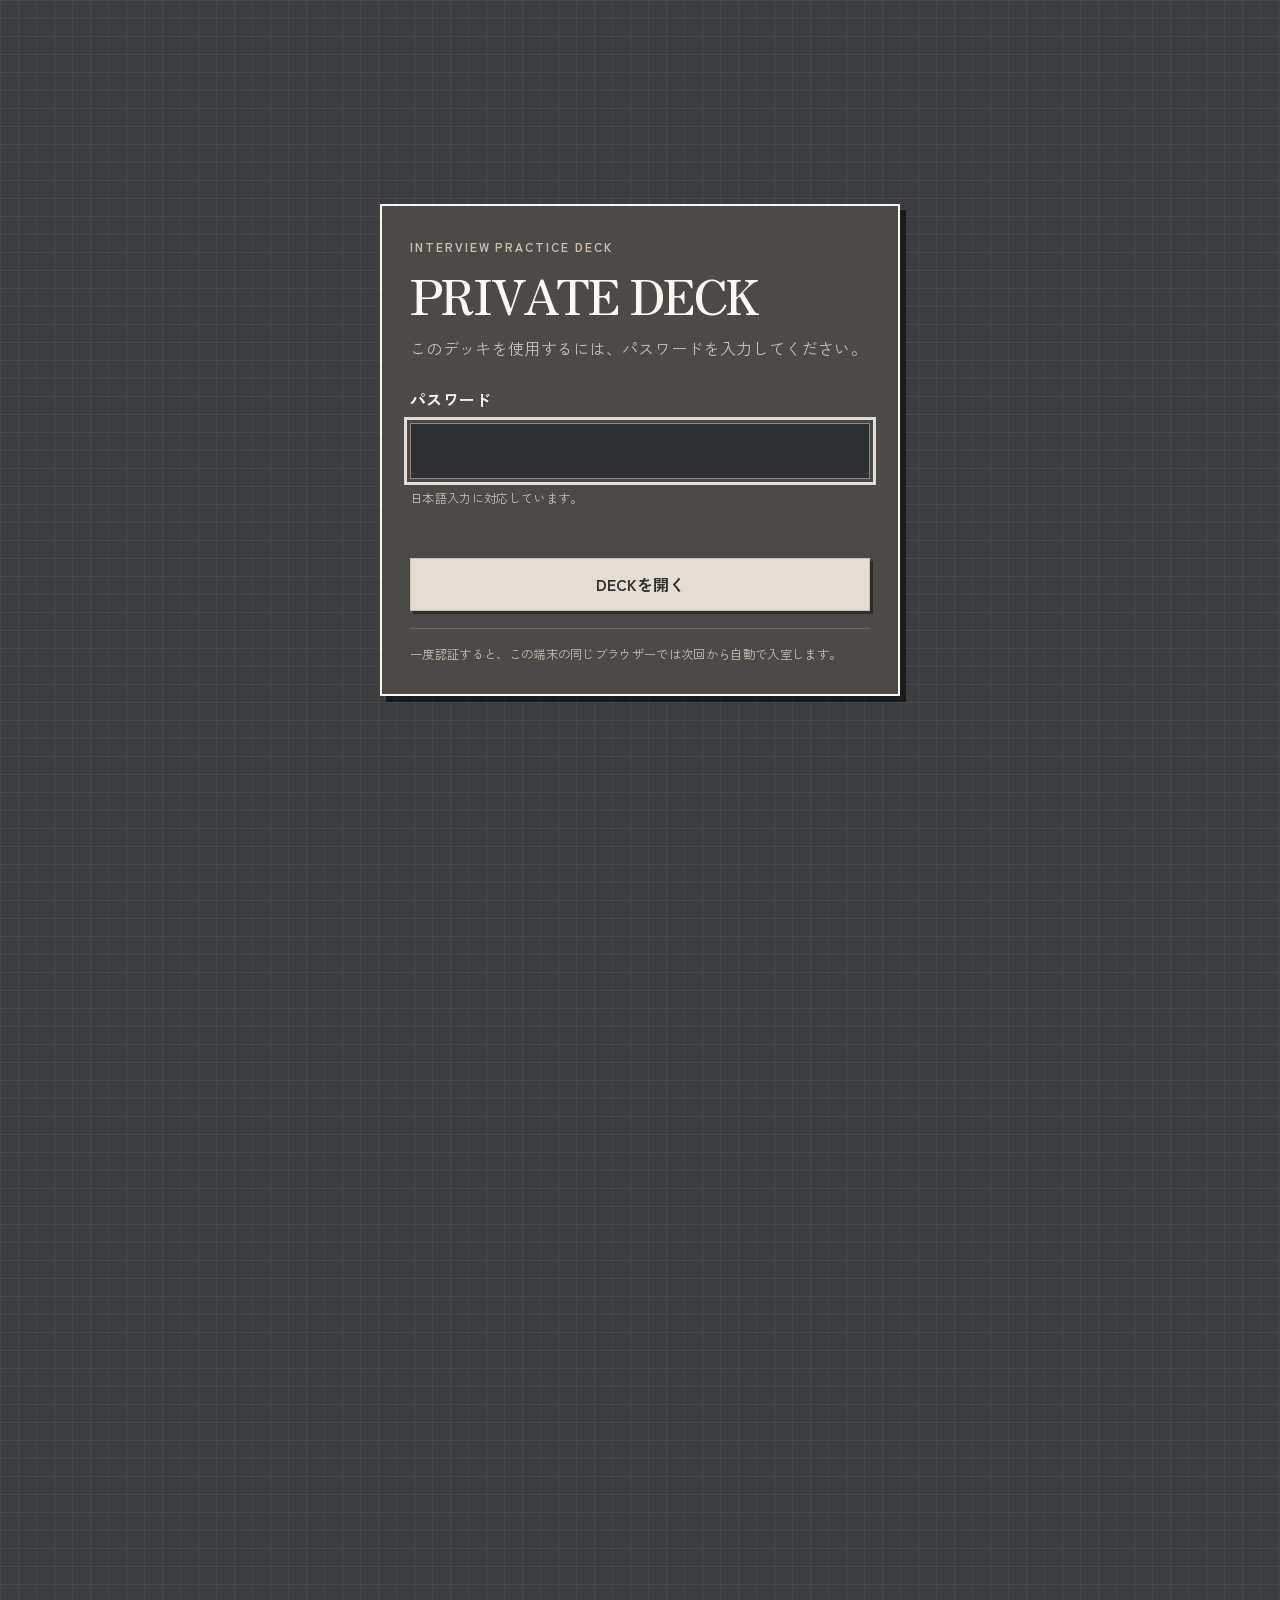
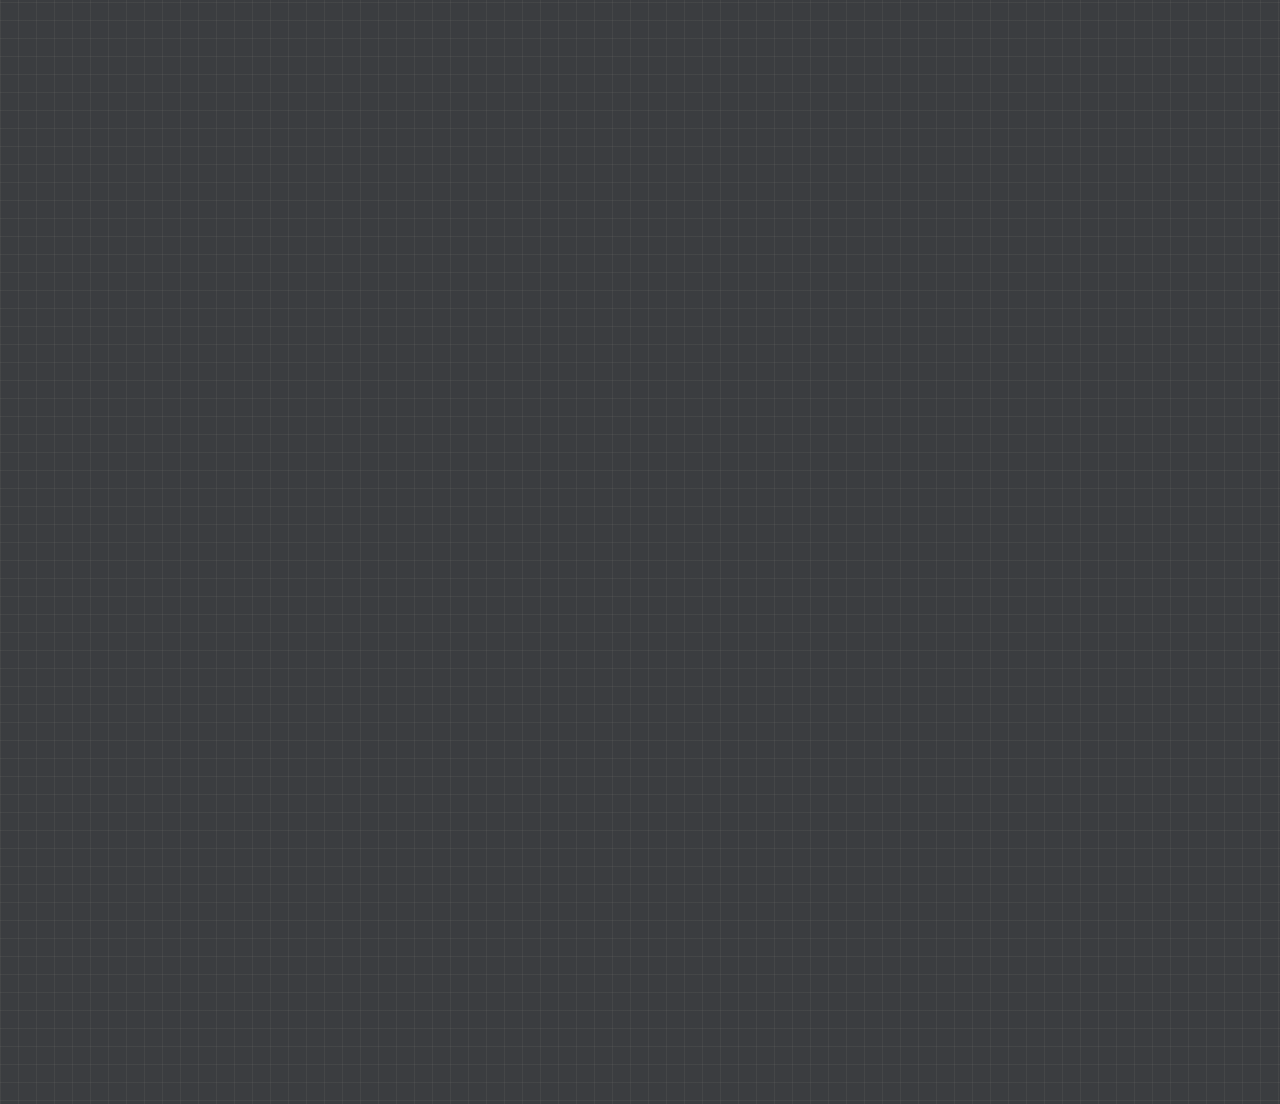
<file: deck/index.html>
<!doctype html>
<html lang="ja">
<head>
  <meta charset="utf-8">
  <meta name="viewport" content="width=device-width, initial-scale=1">
  <meta name="theme-color" content="#3B3D40">
  <meta name="robots" content="noindex, nofollow, noarchive, nosnippet">
  <meta name="description" content="模擬面接で質問を切り、回答を観察し、感想戦で問いの意図を返すためのNo.M専用・実戦面接デッキです。">

  <link rel="icon" href="favicon.ico" sizes="any">
  <link rel="preconnect" href="https://fonts.googleapis.com">
  <link rel="preconnect" href="https://fonts.gstatic.com" crossorigin>
  <link href="https://fonts.googleapis.com/css2?family=Zen+Kaku+Gothic+New:wght@400;500;700&family=Zen+Old+Mincho:wght@500;600;700&display=swap" rel="stylesheet">
  <link rel="stylesheet" href="style.css">
  <title>実戦面接デッキ｜INTERVIEW PRACTICE DECK</title>
</head>
<body class="auth-locked">

  <!-- ===== 入室パスワード認証 ===== -->
  <div class="auth-gate" id="authGate" role="dialog" aria-modal="true" aria-labelledby="authTitle">
    <form class="auth-box" id="authForm" novalidate>
      <p class="auth-kicker">INTERVIEW PRACTICE DECK</p>
      <h1 id="authTitle">PRIVATE DECK</h1>
      <p class="auth-copy">このデッキを使用するには、パスワードを入力してください。</p>

      <div class="auth-field">
        <label for="authPassword">パスワード</label>
        <input
          id="authPassword"
          class="auth-password"
          type="text"
          inputmode="text"
          lang="ja"
          autocomplete="off"
          autocapitalize="none"
          spellcheck="false"
          enterkeyhint="go"
          aria-describedby="authImeNote authError"
        >
        <p class="auth-ime-note" id="authImeNote">日本語入力に対応しています。</p>
      </div>

      <p class="auth-error" id="authError" aria-live="polite"></p>
      <button class="btn accent auth-submit" type="submit">DECKを開く</button>
      <p class="auth-note">一度認証すると、この端末の同じブラウザーでは次回から自動で入室します。</p>
    </form>
  </div>

  <a class="skip-link" href="#main">本文へ移動</a>

  <div class="app">
    <header class="topbar">
      <button class="menu-btn" id="menuButton" type="button" aria-label="メニューを開く" aria-controls="sidebar" aria-expanded="false">☰</button>

      <div class="brand-mini">
        <span class="brand-mark" aria-hidden="true"></span>
        <span>INTERVIEW PRACTICE DECK</span>
      </div>

      <div class="top-status" id="topStatus">PRIVATE OPERATOR TOOL</div>

      <button class="btn accent compact" id="randomTopButton" type="button">ランダム1枚</button>
    </header>

    <div class="layout">
      <aside class="sidebar" id="sidebar" aria-label="デッキメニュー">
        <p class="sidebar-title">DECK SELECT</p>

        <nav class="nav" aria-label="メインナビゲーション">
          <button class="nav-button active" type="button" data-view="home">
            <span class="nav-num">00</span><span>HOME</span>
          </button>
          <button class="nav-button" type="button" data-view="review">
            <span class="nav-num">01</span><span>REVIEW TALK</span>
          </button>
          <button class="nav-button" type="button" data-view="qa">
            <span class="nav-num">02</span><span>Q&amp;A</span>
          </button>
          <button class="nav-button" type="button" data-view="employment">
            <span class="nav-num">10</span><span>就職デッキ</span>
          </button>
          <button class="nav-button" type="button" data-view="university">
            <span class="nav-num">10</span><span>進学デッキ</span>
          </button>
        </nav>

        <div class="sidebar-box">
          <strong>このデッキの役割</strong>
          <p>質問を投げる。</p>
          <p>回答を観察する。</p>
          <p>必要なら追撃する。</p>
          <p>感想戦で「問いの意図」を返す。</p>
          <p>生徒の疑問をQ&amp;Aへ蓄積する。</p>
        </div>

        <div class="sidebar-data-action">
          <button class="btn primary sidebar-action-btn" id="randomSideButton" type="button">ランダムで1枚引く</button>
        </div>
      </aside>

      <div class="sidebar-scrim" id="sidebarScrim" aria-hidden="true"></div>

      <main class="main" id="main">
        <!-- HOME -->
        <section class="view active" id="view-home" data-view-panel="home">
          <div class="hero">
            <div class="eyebrow">INTERVIEW PRACTICE DECK</div>
            <h1>
              <span class="hero-title-main">実戦面接デッキ</span>
              <span class="hero-title-level">問いを切り、回答を読み、感想戦へつなぐ</span>
            </h1>
            <p class="hero-sub">QUESTION → OBSERVE → DEEP DIVE → REVIEW → TALK</p>
            <p class="hero-copy">
              模擬面接中は、まず質問を切る。<br>
              回答を観察し、必要なら追撃する。終了後は「なぜその質問をされたのか」を生徒と考え、問いの裏側にある定着性・活躍性へつなげる。
            </p>

            <div class="hero-actions">
              <button class="btn accent" type="button" data-go="review">感想戦TALK</button>
              <button class="btn" type="button" data-go="qa">生徒からのQ&amp;A</button>
              <button class="btn primary" type="button" data-go="employment">就職デッキ 10枚</button>
              <button class="btn primary" type="button" data-go="university">進学デッキ 10枚</button>
              <button class="btn" id="randomHeroButton" type="button">ランダムで1枚</button>
            </div>

            <p class="hero-note">質問する・観察する・問い返す・感想戦で返す。使うほど育っていく、No.M専用の面接運用デッキ。</p>
          </div>

          <!-- ===== 面接開始前に必ず伝えるルール ===== -->
          <section class="section-block" aria-labelledby="deckAnswerRuleTitle">
            <div class="section-heading">
              <span class="section-kicker">RULE 00 / BEFORE INTERVIEW</span>
              <h2 id="deckAnswerRuleTitle">最初に、絶対に守ってほしいルール</h2>
            </div>

            <div class="talk-guide">
              <span class="review-label">TALK SCRIPT</span>
              <strong>質問されたら、まず答える。</strong>
              <p>今日は面接について、いろいろなことを話します。</p>
              <p>質問の意図とか、答え方とか、自分の経験の伝え方とか、覚えてほしいことはたくさんあります。</p>
              <p><strong>でも、その前に。全部忘れてもいいとは言わないけど、まずこれだけは絶対に覚えて帰ってください。</strong></p>
              <p><strong>質問されたら、まず答える。</strong></p>
              <p>これが、面接の受け答えで守ってほしい大前提のルールです。</p>
              <p>たとえば、「高校生活で最も力を入れたことは何ですか？」って訊かれたとする。</p>
              <p>そこで、「1年生のときに先生から資格を勧められて、そのあと友達と勉強を始めて……」って話し始めると、聞いている側は途中まで、「で、結局この子は何を頑張ったんだ？」って分からないんです。</p>
              <p>だから、まず答える。</p>
              <p><strong>「私が高校生活で最も力を入れたことは、電気工事士の資格取得です。」</strong></p>
              <p>ここまで言ってから、「なぜ取り組んだのか」「どう頑張ったのか」「そこから何を学んだのか」を話せばいい。</p>
              <p><strong>順番は、結論 → 理由 → 具体的な経験です。</strong></p>
              <p>これは、面接でそれっぽく話すためのテクニックじゃありません。</p>
              <p><strong>相手から訊かれたことに、ちゃんと答えるための基本です。</strong></p>
              <p>どれだけ良い経験をしていても、話したいことをたくさん持っていても、質問に対する答えが最初に出てこなければ、相手には伝わりにくい。</p>
              <p>だから面接練習中、私が<strong>「今、まず答えられてた？」</strong>って訊くことがあると思います。そのときは、このルールを思い出してください。</p>
              <p><strong>質問されたら、まず答える。<br>結論を言ってから、理由を話す。</strong></p>
              <p>まずはこれを守る。その上で、質問の意図を考えたり、自分の経験を深く話したりしていこう。</p>
              <p>面接のいろいろな技術は、その土台の上に乗ります。</p>
            </div>
          </section>

          <section class="section-block">
            <div class="section-heading">
              <span class="section-kicker">CARD ANATOMY</span>
              <h2>1枚のカードに入っているもの</h2>
            </div>

            <div class="info-grid">
              <article class="info-card"><span>INTENT</span><strong>質問の本質</strong><p>表面的な質問の向こう側で、何を確認しようとしているか。</p></article>
              <article class="info-card"><span>LOOK FOR</span><strong>観察ポイント</strong><p>回答内容や考え方から、何を拾いたいか。</p></article>
              <article class="info-card"><span>DEEP DIVE</span><strong>追撃カード</strong><p>回答に応じて、一段深く潜るための問い。</p></article>
              <article class="info-card"><span>REVIEW</span><strong>感想戦</strong><p>模擬面接後、生徒へ何を返すと学びになるか。</p></article>
            </div>
          </section>

          <section class="section-block">
            <div class="section-heading">
              <span class="section-kicker">AFTER INTERVIEW</span>
              <h2>面接後に返すための2つの手札</h2>
            </div>

            <div class="after-grid">
              <article class="after-card">
                <span>REVIEW TALK</span>
                <h3>必ず伝える親記事</h3>
                <p>「すべての質問に共通する2つの意図は何だと思う？」から始め、定着性・活躍性、可能性と信用、素直さ、自分の言葉までつなぐ。</p>
                <button class="btn accent" type="button" data-go="review">TALKを開く</button>
              </article>

              <article class="after-card">
                <span>Q&amp;A</span>
                <h3>生徒の疑問に備える</h3>
                <p>TALKを聞いた生徒が疑問に思いそうなことを先回りして整理。実際の感想戦で出た良い質問を追加し、このデッキと一緒に育てていく。</p>
                <button class="btn" type="button" data-go="qa">Q&amp;Aを開く</button>
              </article>
            </div>
          </section>
        </section>

        <!-- REVIEW TALK -->
        <section class="view" id="view-review" data-view-panel="review">
          <header class="page-header review-header">
            <div class="eyebrow">REVIEW TALK / AFTER INTERVIEW</div>
            <h1>面接官は、結局なにを知りたいのか</h1>
            <p>模擬面接が終わった直後、生徒へ問いを与えながら進める感想戦用TALK。答えを先に教えず、生徒自身に一度考えてもらってから説明へ進む。</p>
          </header>

          <div class="talk-guide">
            <span class="review-label">BEFORE WE START</span>
            <strong>まず、私がどんな立場からこの話をするのか</strong>
            <p>これから面接について話す前に、私がどういう経験からこの話をしているのかだけ、少し説明します。</p>
            <p>私は<strong>工業高校卒業後</strong>、理科大へ進学し、就職活動では一度失敗しています。</p>
            <p>その後、自分で会社を立ち上げ、経営や人事に携わる中で、<strong>企業側の面接官・採用する側</strong>を経験しました。</p>
            <p>その後は教育の世界へ進み、専門学校で教員・総務として勤務し、ここでも<strong>私立学校側の面接官・採用する側</strong>を経験しています。</p>
            <p>現在は工業高校の教員として、高校生の就職・進学に関わっています。</p>
            <p>つまり私は、面接を<strong>「受ける側」も「採る側」も経験してきました。</strong></p>
            <p>これから話すことは、単に「面接ではこう答えればいい」という話ではありません。</p>
            <p>私自身が両方の立場を経験してきた中で、<strong>「採る側は、面接で何を知ろうとしているのか」</strong>について考えてきたことを、みなさんに伝えます。</p>
          </div>

          <div class="talk-guide">
            <span class="review-label">HOW TO USE</span>
            <strong>問いを投げる → 生徒の答えを待つ → 「説明を開く」</strong>
            <p>このページは生徒に見せながら使ってもよい。ASKのところでは一度スクロールを止め、生徒の言葉を待つ。</p>
          </div>

          <div class="talk-flow">
            <article class="talk-card ask-card">
              <div class="talk-kicker">ASK 01</div>
              <h2>今日された、あらゆる質問の裏側に共通している「二つの意図」って、何だと思う？</h2>
              <p>
                今日、いろんな質問をされたよね。<br>
                志望動機、高校生活、長所や短所、失敗した経験、課題研究、将来のこと。
              </p>
              <p>
                質問の内容は全部違います。<br>
                でも、すべての質問の裏側には、その質問をした面接官の「意図」があります。
              </p>
              <p class="talk-emphasis">
                つまり、「この質問を通して、あなたの何を知りたいのか？」ということです。
              </p>
              <p>
                私は、面接でされるさまざまな質問の裏側にある意図は、突き詰めると二つに集約できると考えています。
              </p>

              <details class="talk-reveal">
                <summary>生徒が答えたら、説明を開く</summary>
                <div class="talk-reveal-body">
                  <p class="talk-answer">答えは、<strong>「定着性」</strong>と<strong>「活躍性」</strong>です。</p>
                </div>
              </details>
            </article>

            <article class="talk-card">
              <div class="talk-kicker">RETENTION</div>
              <h2>定着性とは？</h2>
              <p class="talk-emphasis">「この人は、ここに入ったあとも続けてくれそうか？」</p>
              <p>
                会社は、新しく入った人を育てるために、お金も時間も人も使います。
                仕事を教える。研修をする。先輩が時間を使う。経験を積ませる。
              </p>
              <p>
                大学だって似ています。先生が教え、設備を使い、研究や活動の機会を用意する。
              </p>
              <p>
                だから採る側・迎え入れる側としては、
                <strong>「この人に時間や労力を使っても、すぐにいなくならないだろうか？」</strong>
                <strong>「本当にここを選んでいるのだろうか？」</strong>
                を知りたい。
              </p>
              <p>
                ただし、定着性は「絶対に辞めません！」と言えばいい、という話ではありません。
              </p>
              <p>
                思っていたことと違ったとき。希望どおりにならなかったとき。
                人間関係や勉強、仕事で困ったとき。
                そんなときにも、考える、相談する、工夫する、向き合う。
              </p>
              <p><strong>そういうことができそうな人なのか。</strong>そこまで含めて見られています。</p>
            </article>

            <article class="talk-card">
              <div class="talk-kicker">GROWTH</div>
              <h2>活躍性とは？</h2>
              <p class="talk-emphasis">「この人は、ここに入ったあとに成長してくれそうか？」</p>
              <p>
                高校生の時点で、完成された社員や大学生である必要なんてありません。今できないことがあって当然です。
              </p>
              <p>
                だから大事なのは、<strong>今どれだけ完成しているかではなく、これからどう伸びていきそうか。</strong>
              </p>
              <p>
                分からないことを学べるか。失敗したときに修正できるか。
                周囲の人と協力できるか。自分から考えて動けるか。経験から何かを学べるか。
              </p>
              <p>
                そういう受け答えや過去の経験から、
                <strong>「この人は入ったあと伸びそうだな」</strong>
                <strong>「将来、力を発揮してくれそうだな」</strong>
                と思ってもらえるか。
              </p>
              <p>これが活躍性です。</p>
            </article>

            <article class="talk-card ask-card">
              <div class="talk-kicker">ASK 02</div>
              <h2>だったら、直接聞けばよくない？</h2>
              <p class="talk-question-pair">
                「あなたは、うちに定着してくれますか？」<br>
                「あなたは、入ったあと活躍してくれますか？」
              </p>
              <p>
                こうやって直接聞けば早いよね。<br>
                なのに、なぜ面接官は「志望理由は？」「失敗した経験は？」「長所は？」「課題研究では何をした？」と、
                いろんな質問を遠回しにしてくるんだと思う？
              </p>

              <details class="talk-reveal">
                <summary>生徒が答えたら、説明を開く</summary>
                <div class="talk-reveal-body">
                  <p class="talk-answer">直接聞いたって、ほとんどの人が<strong>「はい」</strong>と答えるからです。</p>
                  <p>
                    「私はすぐ辞めると思います」「たぶん成長しません」なんて答える人は、まずいないよね。
                  </p>
                  <p>
                    つまり、本人が<strong>「私は大丈夫です」</strong>と言っただけでは、信用できる材料として弱い。
                  </p>
                  <p>
                    だから面接官はいろいろな角度から質問します。
                    過去に何をしてきたのか。失敗したときどうしたのか。何を大切にしているのか。
                    なぜここを選んだのか。人とどう関わってきたのか。これからどうなりたいのか。
                  </p>
                  <p>
                    そして回答を重ねながら、
                    <strong>「この人の話は本当に信用できそうか？」</strong>
                    <strong>「ここで続けてくれそうか？」</strong>
                    <strong>「これから伸びてくれそうか？」</strong>
                    を確かめているわけです。
                  </p>
                </div>
              </details>
            </article>

            <article class="talk-card key-card">
              <div class="talk-kicker">KEY MESSAGE</div>
              <h2>だから、面接で本当に大事なのは何か</h2>

              <div class="key-message-grid">
                <div>
                  <span>POSSIBILITY</span>
                  <strong>あなたの「可能性」を感じてもらうこと。</strong>
                </div>
                <div>
                  <span>TRUST</span>
                  <strong>あなたを「信用」してもらうこと。</strong>
                </div>
              </div>

              <p>
                今の自分を必要以上に立派に見せることではありません。
                「この人なら、これから成長しそうだ」と思ってもらう。
                そして「この人が話していることなら、信じてもよさそうだ」と思ってもらう。
              </p>

              <p class="talk-emphasis">では、そのために、こっち側ができることは何か。</p>

              <div class="key-message-grid">
                <div>
                  <span>HONESTY</span>
                  <strong>素直であること。</strong>
                </div>
                <div>
                  <span>OWN WORDS</span>
                  <strong>熱意を、自分の言葉で伝えること。</strong>
                </div>
              </div>
            </article>

            <article class="talk-card">
              <div class="talk-kicker">HONESTY</div>
              <h2>「素直であること」</h2>
              <p>
                分からないのに、分かったふりをしない。失敗したことを、なかったことにしない。
                自分の弱いところも認める。助けてもらったことも認める。
              </p>
              <p>
                でも、「だから仕方ありませんでした」で終わらず、
                <strong>そこから何を考えて、どうしようとしているのかまで話す。</strong>
              </p>
              <p>
                素直というのは、何でも相手の言うことを聞くという意味ではありません。
              </p>
              <p class="talk-emphasis">自分にも、相手にも、誠実であること。</p>
              <p>私はそう考えています。</p>
            </article>

            <article class="talk-card">
              <div class="talk-kicker">OWN WORDS</div>
              <h2>「熱意を、自分の言葉で伝えること」</h2>
              <p>
                立派な文章じゃなくていいです。少しくらい言葉に詰まってもいい。
              </p>
              <p>
                ネットで調べた綺麗な志望動機を暗記して話すより、
                <strong>「自分はこういう経験をした」「だから、こう思うようになった」「だから、ここでこれをやりたい」</strong>
                と、自分の中にあるものを自分の言葉で話した方が、ずっと伝わります。
              </p>
              <p>
                なぜなら、<strong>その言葉には、その人自身しか持っていない経験が乗るからです。</strong>
              </p>
              <p>それが熱意になって、それが信用にもつながります。</p>
            </article>

            <article class="talk-card finish-card">
              <div class="talk-kicker">REVIEW</div>
              <h2>じゃあ、今日の面接をもう一度振り返ってみよう</h2>
              <p>
                ここから大切なのは、<strong>「あの質問には、この回答をすればよかった」</strong>だけで終わらせないことです。
              </p>

              <div class="review-questions">
                <p>なんで、あの質問をされたんだろう？</p>
                <p>定着性の何を確認しようとしていた？</p>
                <p>活躍性の何を確認しようとしていた？</p>
                <p>自分の回答から、それは相手に伝わっただろうか？</p>
              </div>

              <p>
                ここまで考えると、面接で聞かれる質問を全部暗記しなくてもよくなります。
                知らない質問が飛んできても、<strong>「この質問で、相手は自分の何を知りたいんだ？」</strong>と考えられるからです。
              </p>
              <p>
                それができれば、自分の中にある経験や考えを使って、その場で自分の言葉を組み立てられる。
              </p>
              <p class="talk-emphasis">
                私は、それが面接で求められる本当の意味での「コミュニケーション能力」だと思っています。
              </p>
            </article>
          </div>
        </section>

        <!-- Q&A -->
        <section class="view" id="view-qa" data-view-panel="qa">
          <header class="page-header qa-header">
            <div class="eyebrow">QUESTIONS FROM STUDENTS</div>
            <h1>生徒からのQ&amp;A</h1>
            <p>REVIEW TALKを聞いた生徒が疑問に思いそうなことを、あらかじめ整理しておく場所。実際の感想戦で出た良い問いは、あとからここへ追加してデッキを育てる。</p>
          </header>

          <section class="qa-filter-panel" aria-label="Q&Aの絞り込み">
            <div class="qa-filter-row">
              <span class="qa-filter-label">分類</span>
              <div class="qa-filter-buttons" id="qaCategoryFilters">
                <button class="filter-btn active" type="button" data-qa-filter="all">ALL</button>
                <button class="filter-btn" type="button" data-qa-filter="core">定着性・活躍性</button>
                <button class="filter-btn" type="button" data-qa-filter="honesty">素直さ</button>
                <button class="filter-btn" type="button" data-qa-filter="words">自分の言葉・熱意</button>
                <button class="filter-btn" type="button" data-qa-filter="deep">深掘り</button>
                <button class="filter-btn" type="button" data-qa-filter="answer">正解・模範回答</button>
              </div>
            </div>

            <div class="qa-filter-row">
              <label class="qa-filter-label" for="qaSearchInput">検索</label>
              <input class="qa-search-input" id="qaSearchInput" type="search" placeholder="例：素直、短所、AI、深掘り">
            </div>

            <div class="qa-filter-row qa-filter-meta">
              <span class="qa-filter-label">表示</span>
              <strong id="qaResultCount">0件</strong>
              <button class="text-button" id="qaResetButton" type="button">絞り込みを解除</button>
            </div>
          </section>

          <div class="qa-list" id="qaList"></div>

          <div class="grow-note">
            <span class="review-label">GROWING DECK</span>
            <strong>実際に生徒から出た「いい質問」を、ここへ追加していく。</strong>
            <p>このQ&amp;Aは完成させて終わる記事ではない。模擬面接を重ねるほど、生徒の疑問とNo.Mの回答が蓄積され、デッキと一緒に育っていく。</p>
          </div>
        </section>

        <!-- 就職 -->
        <section class="view" id="view-employment" data-view-panel="employment">
          <header class="page-header">
            <div class="eyebrow">EMPLOYMENT DECK / 10 CARDS</div>
            <h1>就職デッキ</h1>
            <p>志望・企業理解・実践経験・困難・対人関係・ミスマッチ耐性・未来・覚悟までを10枚で見る基本デッキ。</p>
          </header>
          <div class="deck-list" id="employmentDeck"></div>
        </section>

        <!-- 進学 -->
        <section class="view" id="view-university" data-view-panel="university">
          <header class="page-header">
            <div class="eyebrow">UNIVERSITY DECK / 10 CARDS</div>
            <h1>進学デッキ</h1>
            <p>志望・学問への原点・進学理由・入学後・主体的な学び・困難・計画変更・未来・覚悟までを10枚で見る基本デッキ。</p>
          </header>
          <div class="deck-list" id="universityDeck"></div>
        </section>
      </main>
    </div>

    <footer class="site-footer">
      <p>Copyright © No.M All Rights Reserved.</p>
    </footer>
  </div>

  <dialog class="random-dialog" id="randomDialog" aria-labelledby="randomDialogTitle">
    <form method="dialog" class="random-dialog-inner">
      <div class="dialog-topline">
        <span>RANDOM CARD</span>
        <button class="dialog-close" value="close" aria-label="閉じる">×</button>
      </div>
      <div id="randomCardContent"></div>
      <div class="dialog-actions">
        <button class="btn accent" id="randomAgainButton" type="button">もう1枚引く</button>
        <button class="btn" value="close">閉じる</button>
      </div>
    </form>
  </dialog>

  <script src="script.js"></script>
  <script src="quick-review.js"></script>
</body>
</html>
</file>
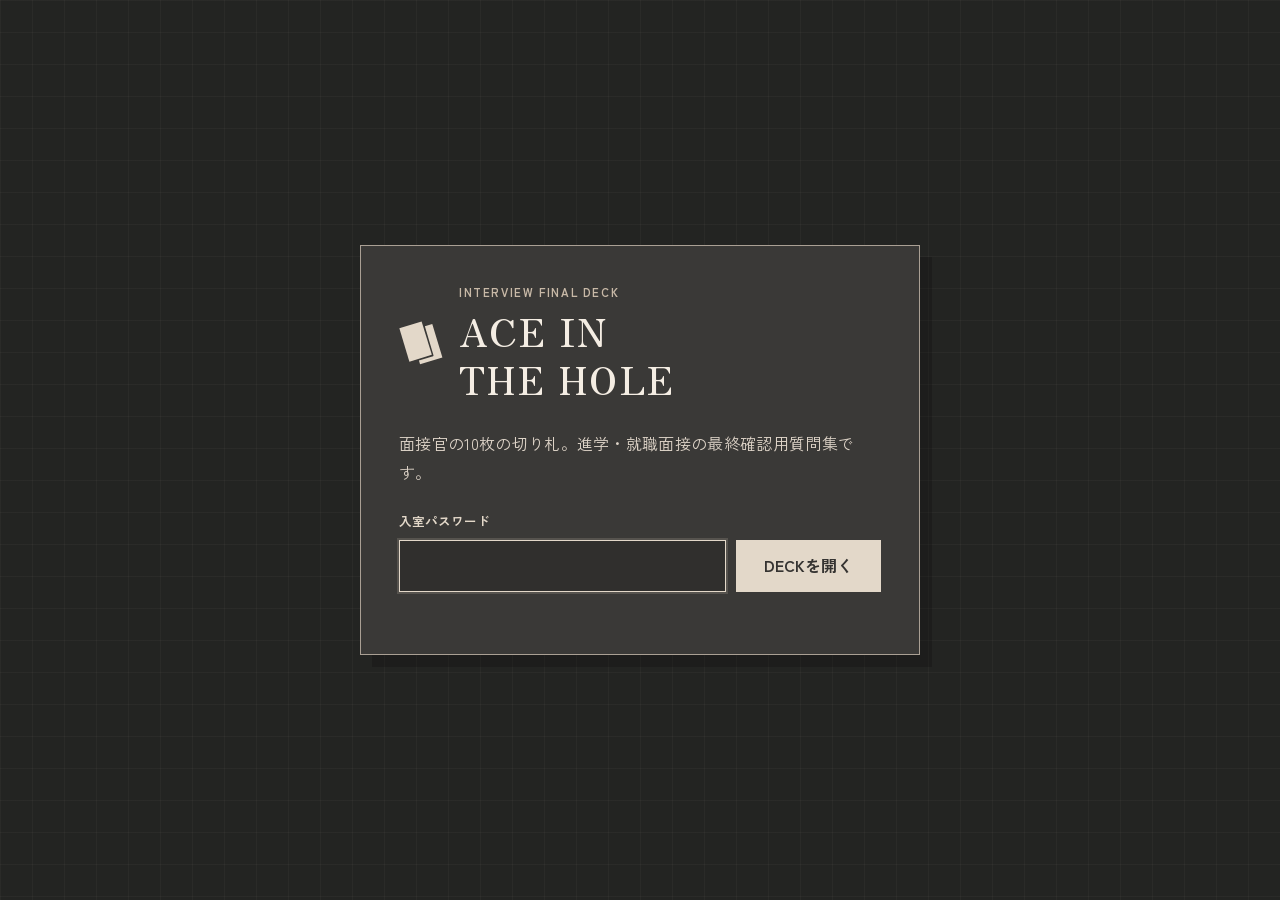
<file: student-deck/index.html>
<!doctype html>
<html lang="ja">
<head>
  <meta charset="utf-8">
  <meta name="viewport" content="width=device-width, initial-scale=1">
  <meta name="robots" content="noindex,nofollow,noarchive,nosnippet">
  <meta name="googlebot" content="noindex,nofollow,noarchive,nosnippet">
  <meta name="theme-color" content="#2e2e2c">
  <meta name="description" content="進学・就職面接の本番前に、自分の言葉で答えられるかを確かめる最終確認用質問集。">
  <title>ACE IN THE HOLE | INTERVIEW FINAL DECK</title>

  <link rel="preconnect" href="https://fonts.googleapis.com">
  <link rel="preconnect" href="https://fonts.gstatic.com" crossorigin>
  <link href="https://fonts.googleapis.com/css2?family=Zen+Kaku+Gothic+New:wght@400;500;600;700&family=Zen+Old+Mincho:wght@400;500;600;700&display=swap" rel="stylesheet">
  <link rel="stylesheet" href="style.css">
</head>

<body class="auth-locked">
  <!-- ============================================================
       入室パスワード
       GitHub Pages上の簡易ゲートです。
       秘密情報を保護するための強固な認証機構ではありません。
       ============================================================ -->
  <section class="auth-gate" id="authGate" aria-label="入室パスワード">
    <div class="auth-card">
      <div class="auth-brand">
        <span class="deck-icon deck-icon--brand" aria-hidden="true"></span>
        <div>
          <p class="eyebrow">INTERVIEW FINAL DECK</p>
          <h1>ACE IN<br>THE HOLE</h1>
        </div>
      </div>

      <p class="auth-lead">
        面接官の10枚の切り札。進学・就職面接の最終確認用質問集です。
      </p>

      <form class="auth-form" id="authForm">
        <label for="authPassword">入室パスワード</label>
        <div class="auth-row">
          <input
            id="authPassword"
            name="password"
            type="text"
            autocomplete="off"
            inputmode="text"
            autocapitalize="none"
            spellcheck="false"
            enterkeyhint="go"
            aria-describedby="authError"
          >
          <button type="submit">DECKを開く</button>
        </div>
        <p class="auth-error" id="authError" role="alert"></p>
      </form>
    </div>
  </section>

  <div class="site-shell" id="siteShell">
    <!-- ============================================================
         サイトヘッダー
         1ページ完結なので、メニューは置きません。
         ============================================================ -->
    <header class="site-header">
      <div class="header-inner">
        <div class="brand">
          <span class="deck-icon deck-icon--header" aria-hidden="true"></span>
          <div>
            <p class="brand-main">INTERVIEW FINAL DECK</p>
            <p class="brand-sub">ACE IN THE HOLE</p>
          </div>
        </div>
        <span class="header-badge">面接直前</span>
      </div>
    </header>

    <main>
      <!-- TOP：認証後は、ここから進学・就職を選びます。 -->
      <section class="intro section-wrap" id="topView" aria-labelledby="topTitle">
        <p class="section-code">INTERVIEW FINAL DECK</p>
        <h2 id="topTitle" tabindex="-1">面接官の10枚の切り札</h2>
        <p class="deck-name">ACE IN THE HOLE</p>

        <div class="start-message">
          <p>面接官が切る10枚。</p>
          <p class="start-message__main">あなたは、自分の言葉で返せるか。</p>
        </div>

        <div class="intro-copy">
          <p>ここは、答えを作る場所ではありません。</p>
          <p>自分の中にある筋の通った想いと熱意を、<br>面接官の質問意図を捉えたうえで、</p>
          <p>「訊かれたことへの答え」として伝えられているか。</p>
          <p>面接本番の前に、<br>それを確かめるための最終確認用質問集です。</p>
        </div>

        <div class="mode-choices" aria-label="進路を選ぶ">
          <button class="mode-choice" type="button" data-mode="university">
            <span class="zone-code">UNIVERSITY</span>
            <span class="mode-choice__title">進学</span>
            <span>4年制大学を想定した10枚</span>
            <span class="mode-choice__action">10枚を開く →</span>
          </button>
          <button class="mode-choice" type="button" data-mode="employment">
            <span class="zone-code">EMPLOYMENT</span>
            <span class="mode-choice__title">就職</span>
            <span>企業就職を想定した10枚</span>
            <span class="mode-choice__action">10枚を開く →</span>
          </button>
        </div>
      </section>

      <div id="trainingView" hidden>
        <section class="mode-heading section-wrap" aria-labelledby="modeTitle">
          <button class="top-return" type="button" data-return-top>TOPへ戻る</button>
          <h2 id="modeTitle" tabindex="-1"></h2>
          <p class="deck-heading__note" id="modeSubtitle"></p>
        </section>

        <!-- ============================================================
             HOW TO USE / 使い方
             ============================================================ -->
        <section class="guide section-wrap">
          <p class="section-code">01 / HOW TO USE</p>
          <h2>使い方は、5つだけ。</h2>

          <ol class="steps">
            <li>
              <span class="step-no">01</span>
              <div><h3>QUESTIONに、まず声に出して答える。</h3></div>
            </li>
            <li>
              <span class="step-no">02</span>
              <div><h3>COMBOにも、その場で答える。</h3></div>
            </li>
            <li>
              <span class="step-no">03</span>
              <div><h3>なぜ訊かれたのか、自分で考える。</h3></div>
            </li>
            <li>
              <span class="step-no">04</span>
              <div><h3>REVIEWを開き、自分の回答を振り返る。</h3></div>
            </li>
            <li>
              <span class="step-no">05</span>
              <div><h3>必要なら閉じて、もう一度答える。</h3></div>
            </li>
          </ol>
          <div class="start-message">
            <p>模範解答を覚えるためのものではありません。</p>
            <p class="start-message__main">答えを直すのではなく、もう一度考える。</p>
          </div>
        </section>

        <!-- ============================================================
             IMPORTANT / これだけは守る
             ============================================================ -->
        <section class="important section-wrap">
          <p class="section-code">02 / IMPORTANT</p>
          <h2>これだけは、守って。</h2>

          <div class="rules">
            <article>
              <span>RULE 01</span>
              <h3>答えを先に見ない。</h3>
              <p>REVIEWは、実際に答えたあとで開いてください。</p>
            </article>
            <article>
              <span>RULE 02</span>
              <h3>頭の中だけで終わらせない。</h3>
              <p>必ず声に出してください。うまく言えない場所こそ、本番前に見つけたい場所です。</p>
            </article>
            <article>
              <span>RULE 03</span>
              <h3>文章を丸暗記しない。</h3>
              <p>覚えるのは答えではなく、「相手は何を知りたいのか」という考え方です。</p>
            </article>
          </div>
        </section>

        <!-- ============================================================
             定着性 / 活躍性
             ============================================================ -->
        <section class="axes section-wrap" id="employmentAxes">
          <p class="section-code">03 / TWO AXES</p>
          <h2>質問の裏側にある、二つの視点。</h2>
          <p class="axes-lead">
            面接官が知ろうとしていることは、細かく見ればさまざまです。
            このデッキでは、それを考えるための道具として大きく二つに整理します。
          </p>

          <div class="axis-grid">
            <article class="axis-card">
              <p class="axis-name">定着性</p>
              <p class="axis-question">この人は、ここで続けていけそうか。</p>
              <p>会社や仕事を理解して選んでいるか。予定外のことや人間関係のズレが起きたとき、どう向き合う人なのか。</p>
            </article>

            <article class="axis-card">
              <p class="axis-name">活躍性</p>
              <p class="axis-question">この人は、ここで成長・活躍できそうか。</p>
              <p>自分で考える、学ぶ、工夫する、協力する、失敗から修正する。そんな行動ができそうか。</p>
            </article>
          </div>

          <p class="axes-note">
            正解を当てるゲームではありません。<br>
            「この質問は、相手が何を知るために聞いたのか？」と考えるために使ってください。
          </p>
        </section>

        <!-- ============================================================
             FINAL DECK
             選んだ進路の10枚を、同じUIで描画します。
             ============================================================ -->
        <section class="deck-section section-wrap" id="finalDeck">
          <div class="deck-heading">
            <div>
              <p class="section-code" id="deckCode"></p>
              <h2 id="deckTitle"></h2>
            </div>
            <p class="deck-heading__note">1枚ずつ。声に出す。</p>
          </div>

          <div class="cards" id="cards"></div>
        </section>

        <!-- ============================================================
             FINISH
             ============================================================ -->
        <section class="finish section-wrap" id="finish">
          <p class="section-code">05 / FINISH</p>
          <h2>10枚、終了。</h2>

          <div class="finish-card">
            <p>でも、ここで終わりではありません。</p>

            <div class="finish-task">
              <p>10枚の中から、</p>
              <p>「うまく答えられなかった」</p>
              <p>「まだ自分の言葉になっていない」</p>
              <p>と感じた3枚を選んでください。</p>
            </div>

            <p>REVIEWをもう一度読む。</p>
            <p>そして今度はREVIEWを閉じて、</p>
            <p>何も見ずに、もう一度声に出して答える。</p>

            <p>最初と同じ言葉にならなくても構いません。</p>
            <p>むしろ、<br>考えたことで言葉が変わったなら、<br>それも一つの前進です。</p>

            <blockquote>
              <p>答えを覚えるのではなく、<br>問いの裏側を読む。</p>
            </blockquote>

            <p class="finish-final">そして本番では、<br><strong>自分の言葉で、対話してきてください。</strong></p>
          </div>
          <button class="top-return" type="button" data-return-top>TOPへ戻る</button>
        </section>
      </div>
    </main>

    <footer>
      <p>Copyright © M.M. All Rights Reserved.</p>
    </footer>
  </div>

  <script src="university-cards.js"></script>
  <script src="script.js"></script>
</body>
</html>
</file>
<file: style.css>
/* ================================================================
   面接想定質問集 Ver.0.8
   暖色ダークモード・角丸なしUIを基調にしたスタイル
   ================================================================ */

/* ===== 01. カラーパレット・共通変数 ===== */
:root {
  --bg: #3B3D40;
  --bg-deep: #2E2F31;
  --grid: rgba(230, 221, 210, .055);

  --surface: #4C4A47;
  --surface-2: #56524F;
  --surface-3: #625D58;

  --ink: #FBF7F1;
  --muted: #C9BEB1;
  --label-muted: rgba(201, 190, 177, .72);
  --line: #8C8883;
  --line-soft: rgba(230, 221, 210, .18);

  --main: #5E5A55;
  --main-dark: #3B3D40;

  --accent: #E6DDD2;
  --accent-dark: #C9BEB1;
  --accent-deep: #8C8883;
  --accent-soft: rgba(230, 221, 210, .12);

  --training: #B8A999;
  --training-soft: rgba(184, 169, 153, .14);

  --shadow: rgba(12, 12, 13, .46);
  --shadow-strong: rgba(8, 8, 9, .62);
  --white-soft: #E6DDD2;
  --text-dark: #2E2F31;

  --font-heading: "Zen Old Mincho", "Yu Mincho", "Hiragino Mincho ProN", serif;
  --font-body: "Zen Kaku Gothic New", "Noto Sans JP", "Yu Gothic UI", "Yu Gothic", Meiryo, sans-serif;

  --max: 1440px;
}

/* ===== 02. 基本設定 ===== */
* {
  box-sizing: border-box;
}

html {
  scroll-behavior: smooth;
  scrollbar-color: var(--line) var(--surface-2);
}

body {
  margin: 0;
  min-height: 100vh;
  color: var(--ink);
  background-color: var(--bg);
  background-image:
    linear-gradient(var(--grid) 1px, transparent 1px),
    linear-gradient(90deg, var(--grid) 1px, transparent 1px);
  background-size: 18px 18px;
  font-family: var(--font-body);
  line-height: 1.9;
  letter-spacing: .02em;
}

button,
input {
  font: inherit;
  color: inherit;
}

button {
  cursor: pointer;
}

:focus-visible {
  outline: 3px solid var(--accent);
  outline-offset: 3px;
}

.skip-link {
  position: fixed;
  top: -80px;
  left: 12px;
  z-index: 9999;
  padding: 8px 12px;
  color: var(--text-dark);
  background: var(--accent);
}

.skip-link:focus {
  top: 12px;
}

.app {
  max-width: var(--max);
  min-height: 100vh;
  margin: 0 auto;
  background: rgba(46, 47, 49, .44);
  border-right: 1px solid var(--line-soft);
  border-left: 1px solid var(--line-soft);
}

/* ===== 03. 共通ボタン ===== */
.btn,
.menu-btn,
.filter-btn,
.dialog-close {
  border: 1px solid var(--line);
  border-radius: 0;
  background: var(--surface-2);
  box-shadow: 3px 3px 0 var(--shadow);
  transition: transform .12s ease, box-shadow .12s ease, background .12s ease;
}

.btn {
  padding: .68rem .9rem;
  font-weight: 700;
}

.btn:hover,
.menu-btn:hover,
.filter-btn:hover,
.dialog-close:hover {
  transform: translate(1px, 1px);
  box-shadow: 2px 2px 0 var(--shadow);
}

.btn:active,
.menu-btn:active,
.filter-btn:active,
.dialog-close:active {
  transform: translate(3px, 3px);
  box-shadow: none;
}

.btn.primary {
  color: var(--ink);
  background: var(--main);
  border-color: var(--line);
  box-shadow: 4px 4px 0 var(--shadow);
}

.btn.accent {
  color: var(--text-dark);
  background: var(--accent);
  border-color: var(--accent-dark);
  box-shadow: 4px 4px 0 var(--shadow);
}

.btn.compact {
  padding: .45rem .7rem;
  font-size: .84rem;
}

/* ===== 04. トップバー ===== */
.topbar {
  position: sticky;
  top: 0;
  z-index: 60;
  display: grid;
  grid-template-columns: 1fr minmax(80px, .7fr) auto;
  align-items: center;
  gap: 14px;
  padding: 10px 18px;
  background: rgba(46, 47, 49, .94);
  box-shadow: 0 5px 0 var(--shadow);
}

.brand-mini {
  display: flex;
  align-items: center;
  gap: 10px;
  color: var(--accent);
  font-size: 16px;
  font-weight: 700;
  white-space: nowrap;
}

.brand-mark {
  width: 16px;
  height: 16px;
  background: var(--accent);
  box-shadow: 4px 4px 0 var(--shadow);
}

.top-status {
  overflow: hidden;
  color: var(--accent);
  font-size: .84rem;
  text-align: right;
  text-overflow: ellipsis;
  white-space: nowrap;
}

.menu-btn {
  display: none;
  width: 42px;
  height: 42px;
  padding: 0;
  font-weight: 700;
}

/* ===== 05. サイドバー・レイアウト ===== */
.layout {
  display: grid;
  grid-template-columns: 260px minmax(0, 1fr);
  min-height: calc(100vh - 64px);
}

.sidebar {
  position: sticky;
  top: 64px;
  display: flex;
  flex-direction: column;
  height: calc(100vh - 64px);
  margin-top: 10px;
  padding: 20px 14px 36px;
  overflow: auto;
  background: rgba(46, 47, 49, .97);
  border-right: 2px solid var(--ink);
}

.sidebar-title {
  margin: 0 0 10px;
  color: var(--muted);
  font-size: .75rem;
  font-weight: 700;
  letter-spacing: .18em;
}

.nav {
  display: grid;
  gap: 7px;
}

.nav-button {
  display: grid;
  grid-template-columns: 38px 1fr;
  align-items: center;
  width: 100%;
  padding: 10px 9px;
  text-align: left;
  font-weight: 700;
  background: transparent;
  border: 1px solid transparent;
}

.nav-button:hover {
  background: rgba(76, 74, 71, .72);
  border-color: var(--line-soft);
}

.nav-button.active {
  color: var(--text-dark);
  background: var(--accent);
  border-color: var(--accent-dark);
  box-shadow: 4px 4px 0 var(--shadow);
}

.nav-num {
  font-size: .76rem;
  opacity: .78;
}

.sidebar-box {
  margin-top: 20px;
  padding: 13px;
  background: var(--surface);
  border: 1px solid var(--ink);
  box-shadow: 4px 4px 0 var(--shadow);
}

.sidebar-box strong {
  display: block;
  margin-bottom: 6px;
}

.sidebar-box p {
  margin: .45rem 0;
  font-size: .82rem;
  line-height: 1.65;
}

.sidebar-data-action {
  display: grid;
  gap: 10px;
  margin-top: auto;
  padding-top: 20px;
}

.sidebar-action-btn {
  width: 100%;
}

.sidebar-scrim {
  display: none;
}

/* ===== 06. メインコンテンツ ===== */
.main {
  min-width: 0;
  padding: 28px clamp(16px, 3vw, 44px) 44px;
}

.view {
  display: none;
  animation: fade .18s ease;
}

.view.active {
  display: block;
}

@keyframes fade {
  from {
    opacity: .3;
    transform: translateY(4px);
  }
  to {
    opacity: 1;
    transform: none;
  }
}

/* ===== 07. HOME・ヒーロー ===== */
.hero {
  position: relative;
  display: grid;
  align-content: center;
  min-height: 500px;
  padding: clamp(28px, 6vw, 72px);
  overflow: hidden;
  background: rgba(76, 74, 71, .94);
  border: 2px solid var(--ink);
  box-shadow: 5px 5px 0 var(--shadow);
}

.hero::before,
.hero::after {
  position: absolute;
  right: -140px;
  width: 520px;
  height: 1px;
  content: "";
  background: rgba(230, 221, 210, .16);
  transform: rotate(42deg);
}

.hero::before { top: 140px; }
.hero::after { top: 270px; }

.eyebrow {
  display: flex;
  align-items: center;
  gap: 10px;
  color: var(--label-muted);
  font-size: .76rem;
  font-weight: 700;
  letter-spacing: .18em;
  text-transform: uppercase;
}

.eyebrow::before {
  display: block;
  width: 12px;
  height: 28px;
  content: "";
  background: var(--accent-dark);
}

h1,
h2,
h3,
p {
  overflow-wrap: anywhere;
}


h1,
h2,
h3,
.hero-title-main,
.hero-title-level,
.brand-mini,
.question-title,
.random-content h2 {
  font-family: var(--font-heading);
}

h1 {
  margin: .5em 0 .22em;
  letter-spacing: -.04em;
}

.hero-title-main {
  display: block;
  font-size: clamp(2.2rem, 6vw, 5rem);
  font-weight: 700;
  line-height: 1.12;
}

.hero-title-level {
  display: block;
  margin-top: .18em;
  font-size: clamp(1.35rem, 3.4vw, 2.7rem);
  font-weight: 700;
  line-height: 1.3;
  letter-spacing: -.02em;
}

.hero-sub {
  margin: 0 0 1.4rem;
  color: var(--muted);
  font-size: clamp(1.05rem, 2.4vw, 1.5rem);
  font-weight: 700;
}

.hero-copy {
  max-width: 780px;
  font-size: 1.02rem;
}

.hero-actions {
  display: flex;
  flex-wrap: wrap;
  gap: 12px;
  margin-top: 28px;
}

.hero-note {
  margin-top: 22px;
  padding-left: 14px;
  font-weight: 700;
  border-left: 4px solid var(--accent-dark);
}

/* ===== 08. セクション共通 ===== */
.section-block {
  margin-top: 48px;
}

.section-heading {
  margin-bottom: 18px;
}

.section-kicker {
  display: block;
  color: var(--muted);
  font-size: .72rem;
  font-weight: 700;
  letter-spacing: .18em;
}

.section-heading h2,
.page-header h1 {
  margin: .25rem 0 .4rem;
  font-size: clamp(1.7rem, 3.4vw, 2.8rem);
  line-height: 1.3;
}

.concept-grid,
.step-grid {
  display: grid;
  grid-template-columns: repeat(2, minmax(0, 1fr));
  gap: 16px;
}

.concept-card,
.step-card,
.guide-card,
.question-card,
.statement-box,
.warning-box,
.filter-panel {
  background: rgba(76, 74, 71, .94);
  border: 1px solid var(--ink);
  box-shadow: 4px 4px 0 var(--shadow);
}

.concept-card {
  min-height: 220px;
  padding: 24px;
}

.concept-card.accent-card {
  border-left: 9px solid var(--accent-dark);
}

.concept-label {
  color: var(--muted);
  font-size: .72rem;
  font-weight: 700;
  letter-spacing: .16em;
}

.concept-card h3 {
  margin: .35rem 0 .55rem;
  font-size: 1.7rem;
}

.statement-box,
.warning-box {
  margin-top: 18px;
  padding: 18px 20px;
}

.statement-box p,
.warning-box p {
  margin: .25rem 0;
}

.step-grid {
  grid-template-columns: repeat(4, minmax(0, 1fr));
}

.step-card {
  padding: 18px;
}

.step-card > span {
  display: block;
  margin-bottom: 10px;
  color: var(--accent-dark);
  font-size: 1.25rem;
  font-weight: 700;
}

.step-card strong {
  display: block;
  margin-bottom: 8px;
}

.step-card p {
  margin: 0;
  font-size: .86rem;
  line-height: 1.7;
}

/* ===== 09. ページヘッダー ===== */
.page-header {
  margin-bottom: 28px;
  padding: clamp(24px, 4vw, 44px);
  background: rgba(76, 74, 71, .92);
  border: 2px solid var(--ink);
  box-shadow: 5px 5px 0 var(--shadow);
}

.page-header p {
  max-width: 840px;
  margin-bottom: 0;
}

.training-header {
  border-left: 10px solid var(--accent-dark);
}

/* ===== 10. GUIDE ===== */
.guide-list {
  display: grid;
  gap: 18px;
}

.guide-card {
  display: grid;
  grid-template-columns: 66px 1fr;
  padding: 22px;
}

.guide-number {
  color: var(--accent-dark);
  font-size: 1.4rem;
  font-weight: 700;
}

.guide-card h2 {
  margin: 0 0 .5rem;
  font-size: 1.25rem;
}

.guide-card p {
  margin: .35rem 0;
}

/* ===== 11. 質問フィルター ===== */
.filter-panel {
  display: grid;
  gap: 14px;
  margin-bottom: 24px;
  padding: 18px;
}

.filter-row {
  display: grid;
  grid-template-columns: 70px minmax(0, 1fr);
  align-items: center;
  gap: 12px;
}

.filter-label {
  color: var(--muted);
  font-size: .78rem;
  font-weight: 700;
  letter-spacing: .08em;
}

.filter-buttons {
  display: flex;
  flex-wrap: wrap;
  gap: 8px;
}

.filter-btn {
  padding: .5rem .72rem;
  font-size: .84rem;
  font-weight: 700;
}

.filter-btn.active {
  color: var(--text-dark);
  background: var(--accent);
  border-color: var(--accent-dark);
  box-shadow: 3px 3px 0 var(--shadow);
}

.filter-btn.training-filter.active {
  color: var(--text-dark);
  background: var(--training);
  border-color: var(--accent-deep);
}

.search-input {
  width: 100%;
  padding: .65rem .75rem;
  color: var(--ink);
  background: var(--bg-deep);
  border: 1px solid var(--line);
  border-radius: 0;
}

.filter-meta {
  grid-template-columns: 70px auto 1fr;
}

.text-button {
  justify-self: end;
  padding: .15rem 0;
  color: var(--accent);
  font-weight: 700;
  text-decoration: underline;
  text-decoration-color: var(--accent-dark);
  text-underline-offset: .22em;
  background: none;
  border: 0;
}

.text-button:hover {
  color: var(--ink);
}

/* ===== 12. 質問カード ===== */
.question-list {
  display: grid;
  gap: 18px;
}

.question-card {
  overflow: hidden;
}

.question-card.training {
  border-left: 10px solid var(--accent-dark);
}

.question-main {
  padding: 20px 22px 18px;
}

.question-topline {
  display: flex;
  flex-wrap: wrap;
  align-items: center;
  gap: 8px;
  margin-bottom: 10px;
}

.question-number {
  margin-right: auto;
  color: var(--muted);
  font-size: .76rem;
  font-weight: 700;
  letter-spacing: .08em;
}

.badge {
  display: inline-flex;
  align-items: center;
  min-height: 28px;
  padding: 2px 8px;
  font-size: .72rem;
  font-weight: 700;
  line-height: 1.4;
  background: var(--surface-2);
  border: 1px solid var(--line);
}

.badge.training-badge {
  color: var(--text-dark);
  background: var(--training);
  border-color: var(--accent-deep);
}

.badge.reality {
  color: var(--text-dark);
  background: var(--white-soft);
  border-color: var(--accent-dark);
}

.question-title {
  margin: 0;
  font-size: clamp(1.08rem, 2.5vw, 1.42rem);
  line-height: 1.55;
}

.question-meta {
  display: flex;
  flex-wrap: wrap;
  gap: 10px;
  margin-top: 14px;
}

.relation {
  padding: 4px 8px;
  font-size: .76rem;
  font-weight: 700;
  background: rgba(140, 136, 131, .16);
  border-left: 4px solid var(--accent-dark);
}

.relation.growth {
  border-left-color: var(--accent-dark);
}

.intent-toggle {
  display: flex;
  align-items: center;
  justify-content: space-between;
  gap: 14px;
  width: 100%;
  padding: 12px 18px;
  text-align: left;
  font-weight: 700;
  background: var(--surface-2);
  border: 0;
  border-top: 1px solid var(--line);
}

/* 開閉状態は「追加／削除」に見えやすい＋／−ではなく、上下のシェブロンで示す */
.intent-toggle::after {
  flex: 0 0 auto;
  width: .58rem;
  height: .58rem;
  content: "";
  border-right: 2px solid currentColor;
  border-bottom: 2px solid currentColor;
  transform: rotate(45deg);
  transition: transform .16s ease;
}

.intent-toggle[aria-expanded="true"]::after {
  transform: rotate(225deg);
}

.intent-body {
  display: none;
  padding: 18px 22px 22px;
  background: rgba(46, 47, 49, .42);
  border-top: 1px solid var(--line-soft);
}

.intent-body.open {
  display: block;
}


.intent-body h3 {
    margin: 0 0 .5rem;
    font-size: 1rem;
    color: #c9beb1;
}

.intent-body p {
  margin: .4rem 0;
}

.reality-note {
  margin-top: 12px !important;
  padding-top: 12px;
  color: var(--muted);
  font-size: .82rem;
  border-top: 1px dashed var(--line);
}

.drilldown-box {
  margin-top: 16px;
  padding-top: 14px;
  border-top: 1px dashed var(--line);
}

.drilldown-box h3 {
  margin: 0 0 8px;
  color: var(--muted);
  font-size: .92rem;
  font-family: "Zen Kaku Gothic New", "Noto Sans JP", sans-serif;
  font-weight: 700;
}

.drilldown-box ul {
  margin: 0;
  padding-left: 1.25rem;
}

.drilldown-box li {
  margin: .35rem 0;
  color: var(--ink);
  line-height: 1.75;
}

.empty-state {
  padding: 34px;
  text-align: center;
  background: rgba(76, 74, 71, .90);
  border: 1px dashed var(--ink);
}

/* ===== 13. 覚悟 ===== */
.warning-box {
  margin: 0 0 24px;
  background: var(--training-soft);
  border-left: 10px solid var(--training);
}

.warning-box strong {
  display: block;
  margin-bottom: 4px;
}

/* ===== 14. ランダム質問ダイアログ ===== */
.random-dialog {
  width: min(720px, calc(100vw - 28px));
  padding: 0;
  color: var(--ink);
  background: var(--surface);
  border: 2px solid var(--ink);
  border-radius: 0;
  box-shadow: 8px 8px 0 var(--shadow-strong);
}

.random-dialog::backdrop {
  background: rgba(8, 8, 9, .72);
}

.random-dialog-inner {
  margin: 0;
  padding: 0;
}

.dialog-topline {
  display: flex;
  align-items: center;
  justify-content: space-between;
  padding: 12px 16px;
  color: var(--accent);
  font-size: .75rem;
  font-weight: 700;
  letter-spacing: .14em;
  background: var(--bg-deep);
}

.dialog-close {
  width: 34px;
  height: 34px;
  padding: 0;
  color: var(--text-dark);
  background: var(--accent);
  border-color: var(--accent-dark);
}

.random-content {
  padding: 24px;
}

.random-content h2 {
  margin: 10px 0 16px;
  font-size: clamp(1.3rem, 4vw, 1.8rem);
  line-height: 1.55;
}

.random-hint {
  padding: 14px;
  background: var(--surface-2);
  border-left: 5px solid var(--accent-dark);
}

.dialog-actions {
  display: flex;
  flex-wrap: wrap;
  gap: 10px;
  padding: 0 24px 24px;
}

/* ===== フッター ===== */
.site-footer {
  padding: 20px clamp(16px, 3vw, 44px);
  color: var(--muted);
  font-size: .75rem;
  line-height: 1.6;
  letter-spacing: .04em;
  text-align: center;
  background: rgba(46, 47, 49, .72);
  border-top: 1px solid var(--line-soft);
}

.site-footer p {
  margin: 0;
}

/* ===== 15. レスポンシブ ===== */
@media (max-width: 1000px) {
  .step-grid {
    grid-template-columns: repeat(2, minmax(0, 1fr));
  }
}

@media (max-width: 820px) {
  .topbar {
    grid-template-columns: auto minmax(0, 1fr) auto;
    gap: 9px;
    padding: 9px 10px;
  }

  .menu-btn {
    display: inline-block;
  }

  .brand-mini {
    min-width: 0;
    font-size: .82rem;
  }

  .brand-mini span:last-child {
    overflow: hidden;
    text-overflow: ellipsis;
    white-space: nowrap;
  }

  .top-status {
    display: none;
  }

  .layout {
    display: block;
  }

  .sidebar {
    position: fixed;
    top: 59px;
    left: 0;
    z-index: 70;
    width: min(310px, 86vw);

    /* 100vh はスマホブラウザーのUI込みで計算される場合があるため、
       実際に見えている高さへ追従する 100dvh を優先する。 */
    height: calc(100vh - 59px);
    height: calc(100dvh - 59px);

    /* 最下部の操作ボタンが端末のナビゲーション領域に隠れないよう、
       スクロール終端にスマホ用の退避余白を確保する。 */
    padding-bottom: max(64px, calc(36px + env(safe-area-inset-bottom)));
    overscroll-behavior-y: contain;
    -webkit-overflow-scrolling: touch;

    margin-top: 0;
    transform: translateX(-110%);
    transition: transform .2s ease;
  }

  .sidebar.open {
    transform: translateX(0);
  }

  .sidebar-scrim {
    position: fixed;
    inset: 59px 0 0;
    z-index: 65;
    display: block;
    pointer-events: none;
    opacity: 0;
    background: rgba(8, 8, 9, .58);
    transition: opacity .2s ease;
  }

  .sidebar-scrim.show {
    pointer-events: auto;
    opacity: 1;
  }

  .main {
    padding: 22px 14px 36px;
  }

  .hero {
    min-height: 460px;
  }
}

@media (max-width: 620px) {
  body {
    line-height: 1.8;
  }

  .topbar .btn.compact {
    padding: .45rem .55rem;
    font-size: .75rem;
  }

  .brand-mark {
    display: none;
  }

  .hero {
    min-height: auto;
    padding: 30px 20px;
  }

  .hero-copy br {
    display: none;
  }

  .hero-actions {
    display: grid;
  }

  .hero-actions .btn {
    width: 100%;
  }

  .concept-grid,
  .step-grid {
    grid-template-columns: 1fr;
  }

  .concept-card {
    min-height: 0;
  }

  .guide-card {
    grid-template-columns: 1fr;
    gap: 4px;
    padding: 18px;
  }

  .guide-number {
    font-size: 1rem;
  }

  .filter-row,
  .filter-meta {
    grid-template-columns: 1fr;
    gap: 7px;
  }

  .filter-buttons {
    display: grid;
    grid-template-columns: repeat(2, minmax(0, 1fr));
  }

  .filter-btn {
    width: 100%;
  }

  .text-button {
    justify-self: start;
  }

  .question-main {
    padding: 17px 16px 15px;
  }

  .question-topline {
    align-items: flex-start;
  }

  .question-number {
    width: 100%;
  }

  .question-meta {
    display: grid;
  }

  .intent-body {
    padding: 16px;
  }

  .dialog-actions {
    display: grid;
  }

  .dialog-actions .btn {
    width: 100%;
  }
}

@media (prefers-reduced-motion: reduce) {
  *,
  *::before,
  *::after {
    scroll-behavior: auto !important;
    transition: none !important;
    animation: none !important;
  }
}

/* ===== 16. 入室パスワード認証 ===== */
body.auth-locked {
  overflow: hidden;
}

body.auth-locked > .app,
body.auth-locked > .skip-link,
body.auth-locked > .random-dialog {
  visibility: hidden;
  pointer-events: none;
}

.auth-gate {
  position: fixed;
  inset: 0;
  z-index: 10000;
  display: none;
  place-items: center;
  padding: 22px;
  overflow: auto;
  color: var(--ink);
  background-color: var(--bg-deep);
  background-image:
    linear-gradient(var(--grid) 1px, transparent 1px),
    linear-gradient(90deg, var(--grid) 1px, transparent 1px);
  background-size: 18px 18px;
}

body.auth-locked > .auth-gate {
  display: grid;
  visibility: visible;
  pointer-events: auto;
}

.auth-box {
  position: relative;
  width: min(520px, 100%);
  padding: 32px 30px 28px;
  overflow: hidden;
  background: rgba(76, 74, 71, .98);
  border: 1px solid var(--accent);
  box-shadow: 7px 7px 0 var(--shadow-strong);
}

.auth-box::before,
.auth-box::after {
  position: absolute;
  right: -105px;
  width: 360px;
  height: 1px;
  content: "";
  background: rgba(230, 221, 210, .16);
  transform: rotate(42deg);
  pointer-events: none;
}

.auth-box::before {
  top: 95px;
}

.auth-box::after {
  top: 205px;
}

.auth-box > * {
  position: relative;
  z-index: 1;
}

.auth-kicker {
  display: flex;
  align-items: center;
  gap: 10px;
  margin: 0 0 12px;
  color: var(--label-muted);
  font-family: var(--font-body);
  font-size: .75rem;
  font-weight: 700;
  letter-spacing: .15em;
}

.auth-kicker::before {
  width: 10px;
  height: 28px;
  content: "";
  background: var(--accent-dark);
}

.auth-box h1 {
  margin: 0 0 12px;
  color: var(--ink);
  font-family: var(--font-heading);
  font-size: clamp(2rem, 8vw, 2.8rem);
  font-weight: 700;
  line-height: 1.25;
  letter-spacing: -.03em;
}

.auth-copy {
  margin: 0 0 24px;
  color: var(--muted);
  line-height: 1.85;
}

.auth-field {
  display: grid;
  gap: 9px;
  margin: 0;
}

.auth-field label {
  color: var(--ink);
  font-size: .92rem;
  font-weight: 700;
  line-height: 1.4;
}

.auth-input-row {
  display: block;
}

.auth-password {
  width: 100%;
  min-width: 0;
  padding: .78rem .82rem;
  color: var(--ink);
  caret-color: var(--accent);
  background: var(--bg-deep);
  border: 1px solid var(--line);
  border-radius: 0;
}

.auth-password:focus {
  border-color: var(--accent-dark);
}

.auth-ime-note {
  margin: 2px 0 0;
  color: var(--muted);
  font-size: .76rem;
  line-height: 1.5;
}

.auth-error {
  min-height: 1.6em;
  margin: 10px 0 0;
  color: #F0B7AE;
  font-size: .86rem;
  font-weight: 700;
  line-height: 1.5;
}

.auth-submit {
  width: 100%;
  margin-top: 16px;
  font-size: 1rem;
}

.auth-note {
  margin: 18px 0 0;
  padding-top: 15px;
  color: var(--muted);
  font-size: .78rem;
  line-height: 1.75;
  border-top: 1px solid var(--line-soft);
}

@media (max-width: 520px) {
  .auth-gate {
    padding: 16px;
  }

  .auth-box {
    padding: 27px 21px 24px;
  }
}


/* ===== HOME compact disclosures ===== */
.rule-core-message {
  margin: .65rem 0;
  font-family: var(--font-heading);
  font-size: clamp(1.35rem, 2.6vw, 1.9rem);
  line-height: 1.45;
}

.archive-disclosure {
  margin-top: 14px;
  background: rgba(76, 74, 71, .94);
  border: 1px solid var(--ink);
  box-shadow: 4px 4px 0 var(--shadow);
}

.archive-disclosure summary {
  position: relative;
  padding: 15px 54px 15px 20px;
  color: var(--ink);
  font-weight: 700;
  cursor: pointer;
  list-style: none;
  background: rgba(86, 82, 79, .72);
}

.archive-disclosure summary::-webkit-details-marker {
  display: none;
}

.archive-disclosure summary::after {
  position: absolute;
  top: 50%;
  right: 22px;
  width: 10px;
  height: 10px;
  content: "";
  border-right: 2px solid var(--ink);
  border-bottom: 2px solid var(--ink);
  transform: translateY(-65%) rotate(45deg);
}

.archive-disclosure[open] summary::after {
  transform: translateY(-35%) rotate(-135deg);
}

.archive-disclosure summary:hover {
  background: rgba(98, 93, 88, .78);
}

.archive-disclosure[open] summary {
  border-bottom: 1px solid var(--line-soft);
}

.archive-disclosure-body {
  padding: 16px 20px 18px;
}

.archive-disclosure-body p {
  margin: .35rem 0;
}

.author-disclosure {
  margin-top: 0;
}

@media (max-width: 620px) {
  .archive-disclosure summary {
    padding: 14px 48px 14px 16px;
  }

  .archive-disclosure-body {
    padding: 14px 16px 16px;
  }
}

/* ===== HOME disclosure visual correction ===== */
.archive-disclosure {
  margin-top: 14px;
  background: rgba(76, 74, 71, .94);
  border: 1px solid var(--ink);
  box-shadow: 4px 4px 0 var(--shadow);
}

.archive-disclosure > summary {
  display: flex;
  align-items: center;
  justify-content: space-between;
  gap: 14px;
  width: 100%;
  padding: 15px 20px;
  color: var(--ink);
  font-weight: 700;
  cursor: pointer;
  list-style: none;
  background: var(--surface-2);
}

.archive-disclosure > summary::marker {
  content: "";
  display: none;
}

.archive-disclosure > summary::-webkit-details-marker {
  display: none;
}

.archive-disclosure > summary::after {
  flex: 0 0 auto;
  width: .58rem;
  height: .58rem;
  content: "";
  border-right: 2px solid currentColor;
  border-bottom: 2px solid currentColor;
  transform: rotate(45deg);
  transition: transform .16s ease;
}

.archive-disclosure[open] > summary::after {
  transform: rotate(225deg);
}

.archive-disclosure > summary:hover {
  background: rgba(98, 93, 88, .78);
}

.archive-disclosure[open] > summary {
  border-bottom: 1px solid var(--line-soft);
}
</file>
<file: articles.css>
/* ================================================================
   INTERVIEW QUESTION ARCHIVE
   追加記事5本専用スタイル
   既存 style.css を変更せず、付け足しで読みやすさを補う
   ================================================================ */

/* ===== 01. サイドバー内の記事導線 ===== */
.article-nav-title {
  margin-top: 24px;
  padding-top: 18px;
  border-top: 1px solid var(--line-soft);
}

.article-nav .nav-button {
  min-height: 44px;
}

/* ===== 02. 記事共通 ===== */
.article-page-header {
  margin-bottom: 22px;
}

.article-page-header .article-subtitle {
  margin-top: .65rem;
  color: var(--muted);
  font-size: clamp(.98rem, 2vw, 1.12rem);
  font-weight: 700;
}

.article-body {
  width: min(920px, 100%);
  margin: 0 auto;
}

.article-intro,
.article-section {
  padding: clamp(22px, 4vw, 34px);
  background: rgba(76, 74, 71, .88);
  border: 1px solid var(--line-soft);
}

.article-intro {
  margin-bottom: 18px;
  border-color: var(--ink);
  box-shadow: 4px 4px 0 var(--shadow);
}

.article-intro p:first-child,
.article-section > p:first-of-type {
  margin-top: 0;
}

.article-intro p:last-child,
.article-section > p:last-child {
  margin-bottom: 0;
}

.article-section {
  margin-top: 18px;
}

.article-section h2 {
  margin: 0 0 1.1rem;
  color: var(--ink);
  font-size: clamp(1.35rem, 3vw, 2rem);
  line-height: 1.45;
}

.article-section h3,
.article-subheading {
  margin: 1.8rem 0 .8rem;
  color: var(--muted);
  font-size: clamp(1.02rem, 2.2vw, 1.25rem);
  line-height: 1.55;
}

.article-section p,
.article-intro p,
.article-list li {
  line-height: 1.95;
}

.article-section strong,
.article-intro strong {
  color: var(--ink);
  font-weight: 700;
}

.article-ending {
  border-color: var(--ink);
  box-shadow: 4px 4px 0 var(--shadow);
}

/* ===== 03. 引用・例・問い ===== */
.article-quote {
  margin: 1.4rem 0;
  padding: 18px 20px;
  color: var(--ink);
  font-family: var(--font-heading);
  font-size: clamp(1.02rem, 2vw, 1.18rem);
  font-weight: 600;
  line-height: 1.85;
  background: rgba(46, 47, 49, .72);
  border: 1px solid var(--line);
}

.article-example {
  display: grid;
  gap: 7px;
  margin: 1.25rem 0;
  padding: 16px 18px;
  background: rgba(46, 47, 49, .52);
  border: 1px dashed var(--line);
}

.article-example p {
  margin: 0;
}

.article-example.positive {
  border-style: solid;
  border-color: var(--accent-dark);
}

.article-question-callout {
  margin: 1.5rem 0;
  padding: 20px;
  background: var(--surface-2);
  border: 1px solid var(--ink);
  box-shadow: 4px 4px 0 var(--shadow);
}

.article-question-callout > span,
.article-question-card > span {
  display: block;
  margin-bottom: 10px;
  color: var(--muted);
  font-size: .72rem;
  font-weight: 700;
  letter-spacing: .16em;
}

.article-question-callout p {
  margin: .35rem 0;
  font-family: var(--font-heading);
  font-size: clamp(1.05rem, 2.4vw, 1.28rem);
  font-weight: 600;
  line-height: 1.7;
}

.article-question-card {
  margin: 1.5rem 0;
  padding: 20px;
  background: var(--surface-2);
  border: 1px solid var(--ink);
  box-shadow: 4px 4px 0 var(--shadow);
}

.article-question-card h3 {
  margin: 0;
  color: var(--ink);
  font-size: clamp(1.16rem, 2.6vw, 1.48rem);
}

/* ===== 04. 中心命題 ===== */
.article-core-message {
  margin: 1.7rem 0;
  padding: clamp(22px, 4vw, 34px);
  text-align: center;
  background: var(--accent);
  border: 1px solid var(--accent-dark);
  box-shadow: 5px 5px 0 var(--shadow);
}

.article-core-message p {
  margin: .18rem 0;
  color: var(--text-dark);
  font-family: var(--font-heading);
  font-size: clamp(1.2rem, 3.1vw, 1.8rem);
  font-weight: 700;
  line-height: 1.6;
}

.article-core-message.compact {
  padding: 20px;
}

.article-core-message.compact p {
  font-size: clamp(1.08rem, 2.5vw, 1.42rem);
}

.article-core-message.final-core {
  margin-top: 1.4rem;
}

/* ===== 05. リスト・確認ポイント ===== */
.article-list {
  margin: 1.2rem 0 1.4rem;
  padding-left: 1.35rem;
}

.article-list li {
  margin: .45rem 0;
}

.article-checkpoints {
  display: grid;
  gap: 8px;
  margin: 1.25rem 0;
}

.article-checkpoints p {
  position: relative;
  margin: 0;
  padding: 12px 14px 12px 42px;
  background: rgba(46, 47, 49, .48);
  border: 1px solid var(--line-soft);
}

.article-checkpoints p::before {
  position: absolute;
  top: 13px;
  left: 15px;
  color: var(--accent-dark);
  font-weight: 700;
  content: "◆";
}

.article-checkpoints.numbered {
  counter-reset: article-check;
}

.article-checkpoints.numbered p {
  counter-increment: article-check;
}

.article-checkpoints.numbered p::before {
  content: counter(article-check, decimal-leading-zero);
  font-size: .72rem;
  letter-spacing: .04em;
}

/* ===== 06. 定着性・活躍性 ===== */
.article-axis-grid {
  display: grid;
  grid-template-columns: repeat(2, minmax(0, 1fr));
  gap: 14px;
  margin: 1.5rem 0;
}

.article-axis-card {
  padding: 22px;
  background: var(--surface-2);
  border: 1px solid var(--ink);
  box-shadow: 4px 4px 0 var(--shadow);
}

.article-axis-card > span {
  display: block;
  color: var(--muted);
  font-size: .72rem;
  font-weight: 700;
  letter-spacing: .14em;
}

.article-axis-card h3 {
  margin: .35rem 0 .6rem;
  color: var(--ink);
  font-size: 1.45rem;
}

.article-axis-card p {
  margin: 0;
  font-weight: 700;
}

.article-axis-grid.compact-grid .article-axis-card {
  padding: 18px;
}

/* ===== 07. 流れ図 ===== */
.article-flow {
  display: grid;
  grid-template-columns: repeat(3, minmax(0, 1fr));
  gap: 12px;
  margin: 1.4rem 0;
}

.article-flow > div {
  position: relative;
  min-height: 110px;
  padding: 18px;
  background: var(--surface-2);
  border: 1px solid var(--line);
}

.article-flow > div:not(:last-child)::after {
  position: absolute;
  top: 50%;
  right: -10px;
  z-index: 2;
  color: var(--accent-dark);
  font-size: 1.1rem;
  font-weight: 700;
  content: "→";
  transform: translateY(-50%);
}

.article-flow span,
.article-four-grid > section > span {
  display: block;
  margin-bottom: 8px;
  color: var(--muted);
  font-size: .72rem;
  font-weight: 700;
  letter-spacing: .08em;
}

.article-flow strong {
  display: block;
  line-height: 1.7;
}

.article-flow.vertical {
  grid-template-columns: 1fr;
}

.article-flow.vertical > div {
  min-height: 0;
  padding: 14px 18px;
}

.article-flow.vertical > div:not(:last-child)::after {
  top: auto;
  right: 50%;
  bottom: -17px;
  content: "↓";
  transform: translateX(50%);
}

.article-flow.compact-flow > div {
  padding: 12px 18px;
}

/* ===== 08. 4分割カード ===== */
.article-four-grid {
  display: grid;
  grid-template-columns: repeat(4, minmax(0, 1fr));
  gap: 12px;
  margin: 1.4rem 0;
}

.article-four-grid > section {
  padding: 18px;
  background: var(--surface-2);
  border: 1px solid var(--line);
}

.article-four-grid h3 {
  margin: 0 0 .5rem;
  color: var(--ink);
  font-size: 1.12rem;
}

.article-four-grid p {
  margin: 0;
  font-size: .9rem;
  line-height: 1.75;
}

.prep-grid h3 {
  font-family: var(--font-body);
  font-size: .98rem;
  font-weight: 700;
}

/* ===== 09. 記事末尾ナビ ===== */
.article-page-nav {
  display: flex;
  flex-wrap: wrap;
  gap: 10px;
  margin-top: 24px;
  padding-top: 22px;
  border-top: 1px solid var(--line-soft);
}

.article-page-nav .btn {
  flex: 1 1 180px;
}

.article-final-summary {
  margin-top: 28px;
}

/* ===== 10. レスポンシブ ===== */
@media (max-width: 900px) {
  .article-four-grid {
    grid-template-columns: repeat(2, minmax(0, 1fr));
  }
}

@media (max-width: 620px) {
  .article-page-header {
    padding: 24px 18px;
  }

  .article-body {
    width: 100%;
  }

  .article-intro,
  .article-section {
    padding: 20px 17px;
  }

  .article-section {
    margin-top: 14px;
  }

  .article-axis-grid,
  .article-flow,
  .article-four-grid {
    grid-template-columns: 1fr;
  }

  .article-flow > div {
    min-height: 0;
  }

  .article-flow > div:not(:last-child)::after {
    top: auto;
    right: 50%;
    bottom: -17px;
    content: "↓";
    transform: translateX(50%);
  }

  .article-core-message {
    padding: 22px 14px;
  }

  .article-quote {
    padding: 16px;
  }

  .article-page-nav {
    display: grid;
  }

  .article-page-nav .btn {
    width: 100%;
  }
}
</file>
<file: deck/style.css>
/* ================================================================
   INTERVIEW PRACTICE DECK Ver.0.2
   公開版 INTERVIEW QUESTION ARCHIVE と同系統の暖色ダークUI
   ================================================================ */

:root {
  --bg: #3B3D40;
  --bg-deep: #2E2F31;
  --grid: rgba(230, 221, 210, .055);
  --surface: #4C4A47;
  --surface-2: #56524F;
  --surface-3: #625D58;
  --ink: #FBF7F1;
  --muted: #C9BEB1;
  --label-muted: rgba(201, 190, 177, .72);
  --line: #8C8883;
  --line-soft: rgba(230, 221, 210, .18);
  --main: #5E5A55;
  --accent: #E6DDD2;
  --accent-dark: #C9BEB1;
  --accent-soft: rgba(230, 221, 210, .10);
  --good: #DDD8CB;
  --warn: #C6B5A3;
  --shadow: rgba(12, 12, 13, .46);
  --shadow-strong: rgba(8, 8, 9, .62);
  --text-dark: #2E2F31;
  --font-heading: "Zen Old Mincho", "Yu Mincho", "Hiragino Mincho ProN", serif;
  --font-body: "Zen Kaku Gothic New", "Noto Sans JP", "Yu Gothic UI", "Yu Gothic", Meiryo, sans-serif;
  --max: 1440px;
}

* { box-sizing: border-box; }
html { scroll-behavior: smooth; scrollbar-color: var(--line) var(--surface-2); }
body {
  margin: 0;
  min-height: 100vh;
  color: var(--ink);
  background-color: var(--bg);
  background-image:
    linear-gradient(var(--grid) 1px, transparent 1px),
    linear-gradient(90deg, var(--grid) 1px, transparent 1px);
  background-size: 18px 18px;
  font-family: var(--font-body);
  line-height: 1.85;
  letter-spacing: .02em;
}
button, input { font: inherit; color: inherit; }
button { cursor: pointer; }
:focus-visible { outline: 3px solid var(--accent); outline-offset: 3px; }

body.auth-locked { overflow: hidden; }
body.auth-locked > .app,
body.auth-locked > .skip-link,
body.auth-locked > .random-dialog { visibility: hidden; pointer-events: none; }

.auth-gate {
  position: fixed;
  inset: 0;
  z-index: 10000;
  display: none;
  place-items: center;
  padding: 24px;
  color: var(--ink);
  background-color: var(--bg);
  background-image:
    linear-gradient(var(--grid) 1px, transparent 1px),
    linear-gradient(90deg, var(--grid) 1px, transparent 1px);
  background-size: 18px 18px;
  overflow: auto;
}
body.auth-locked > .auth-gate { display: grid; visibility: visible; pointer-events: auto; }
.auth-box {
  width: min(520px, 100%);
  padding: 30px 28px 28px;
  background: var(--surface);
  border: 2px solid var(--ink);
  box-shadow: 6px 6px 0 var(--shadow-strong);
}
.auth-kicker { margin: 0 0 8px; color: var(--muted); font-size: .76rem; font-weight: 700; letter-spacing: .16em; }
.auth-box h1 { margin: 0 0 10px; font-family: var(--font-heading); font-size: clamp(2rem, 8vw, 3rem); line-height: 1.2; }
.auth-copy { margin: 0 0 22px; color: var(--muted); }
.auth-field { display: grid; gap: 8px; }
.auth-field label { font-weight: 700; }
.auth-password { width: 100%; padding: .78rem .85rem; color: var(--ink); background: var(--bg-deep); border: 1px solid var(--line); border-radius: 0; }
.auth-ime-note { margin: 0; color: var(--muted); font-size: .76rem; }
.auth-error { min-height: 1.6em; margin: 10px 0 0; color: var(--accent); font-size: .86rem; font-weight: 700; }
.auth-submit { width: 100%; margin-top: 16px; }
.auth-note { margin: 17px 0 0; padding-top: 14px; color: var(--muted); font-size: .78rem; border-top: 1px solid var(--line-soft); }

.skip-link { position: fixed; top: -80px; left: 12px; z-index: 9999; padding: 8px 12px; color: var(--text-dark); background: var(--accent); }
.skip-link:focus { top: 12px; }
.app { max-width: var(--max); min-height: 100vh; margin: 0 auto; background: rgba(46, 47, 49, .44); border-inline: 1px solid var(--line-soft); }

.btn, .menu-btn, .dialog-close, .filter-btn {
  border: 1px solid var(--line);
  border-radius: 0;
  background: var(--surface-2);
  box-shadow: 3px 3px 0 var(--shadow);
  transition: transform .12s ease, box-shadow .12s ease, background .12s ease;
}
.btn { padding: .68rem .9rem; font-weight: 700; }
.btn:hover, .menu-btn:hover, .dialog-close:hover, .filter-btn:hover { transform: translate(1px, 1px); box-shadow: 2px 2px 0 var(--shadow); }
.btn:active, .menu-btn:active, .dialog-close:active, .filter-btn:active { transform: translate(3px, 3px); box-shadow: none; }
.btn.primary { color: var(--ink); background: var(--main); }
.btn.accent { color: var(--text-dark); background: var(--accent); border-color: var(--accent-dark); }
.btn.compact { padding: .45rem .7rem; font-size: .84rem; }

.topbar {
  position: sticky;
  top: 0;
  z-index: 60;
  display: grid;
  grid-template-columns: 1fr minmax(80px, .7fr) auto;
  align-items: center;
  gap: 14px;
  padding: 10px 18px;
  background: rgba(46, 47, 49, .95);
  box-shadow: 0 5px 0 var(--shadow);
}
.brand-mini { display: flex; align-items: center; gap: 10px; min-width: 0; color: var(--accent); font-family: var(--font-heading); font-size: 16px; font-weight: 700; white-space: nowrap; }
.brand-mark { width: 16px; height: 16px; flex: 0 0 auto; background: var(--accent); box-shadow: 4px 4px 0 var(--shadow); }
.top-status { overflow: hidden; color: var(--muted); font-size: .84rem; text-align: right; text-overflow: ellipsis; white-space: nowrap; }
.menu-btn { display: none; width: 42px; height: 42px; padding: 0; font-weight: 700; }

.layout { display: grid; grid-template-columns: 260px minmax(0, 1fr); min-height: calc(100vh - 64px); }
.sidebar {
  position: sticky;
  top: 64px;
  display: flex;
  flex-direction: column;
  height: calc(100vh - 64px);
  margin-top: 10px;
  padding: 20px 14px 36px;
  overflow: auto;
  background: rgba(46, 47, 49, .97);
  border-right: 2px solid var(--ink);
}
.sidebar-title { margin: 0 0 10px; color: var(--muted); font-size: .75rem; font-weight: 700; letter-spacing: .18em; }
.nav { display: grid; gap: 7px; }
.nav-button { display: grid; grid-template-columns: 38px 1fr; align-items: center; width: 100%; padding: 10px 9px; text-align: left; font-weight: 700; background: transparent; border: 1px solid transparent; }
.nav-button:hover { background: rgba(76, 74, 71, .72); border-color: var(--line-soft); }
.nav-button.active { color: var(--text-dark); background: var(--accent); border-color: var(--accent-dark); box-shadow: 4px 4px 0 var(--shadow); }
.nav-num { font-size: .76rem; opacity: .8; }
.sidebar-box { margin-top: 20px; padding: 13px; background: var(--surface); border: 1px solid var(--ink); box-shadow: 4px 4px 0 var(--shadow); }
.sidebar-box strong { display: block; margin-bottom: 6px; }
.sidebar-box p { margin: .3rem 0; font-size: .82rem; line-height: 1.6; }
.sidebar-data-action { display: grid; gap: 10px; margin-top: auto; padding-top: 20px; }
.sidebar-action-btn { width: 100%; }
.sidebar-scrim { display: none; }

.main { min-width: 0; padding: 28px clamp(16px, 3vw, 44px) 44px; }
.view { display: none; animation: fade .18s ease; }
.view.active { display: block; }
@keyframes fade { from { opacity: .3; transform: translateY(4px); } to { opacity: 1; transform: none; } }

.hero {
  position: relative;
  display: grid;
  align-content: center;
  min-height: 500px;
  padding: clamp(28px, 6vw, 72px);
  overflow: hidden;
  background: rgba(76, 74, 71, .94);
  border: 2px solid var(--ink);
  box-shadow: 5px 5px 0 var(--shadow);
}
.hero::before, .hero::after { position: absolute; right: -140px; width: 520px; height: 1px; content: ""; background: rgba(230, 221, 210, .16); transform: rotate(42deg); }
.hero::before { top: 140px; }
.hero::after { top: 270px; }
.eyebrow { display: flex; align-items: center; gap: 10px; color: var(--label-muted); font-size: .76rem; font-weight: 700; letter-spacing: .18em; text-transform: uppercase; }
.eyebrow::before { display: block; width: 12px; height: 28px; content: ""; background: var(--accent-dark); }
h1, h2, h3, p { overflow-wrap: anywhere; }
h1, h2, h3, .hero-title-main, .hero-title-level, .brand-mini, .card-question, .random-question { font-family: var(--font-heading); }
h1 { margin: .5em 0 .22em; letter-spacing: -.04em; }
.hero-title-main { display: block; font-size: clamp(2.2rem, 6vw, 5rem); font-weight: 700; line-height: 1.12; }
.hero-title-level { display: block; margin-top: .18em; font-size: clamp(1.25rem, 3vw, 2.4rem); font-weight: 700; line-height: 1.4; }
.hero-sub { margin: 0 0 1.4rem; color: var(--muted); font-size: clamp(.95rem, 2vw, 1.25rem); font-weight: 700; letter-spacing: .08em; }
.hero-copy { max-width: 820px; font-size: 1.02rem; }
.hero-actions { display: flex; flex-wrap: wrap; gap: 12px; margin-top: 28px; }
.hero-note { margin-top: 22px; padding-left: 14px; font-weight: 700; border-left: 4px solid var(--accent-dark); }

.section-block { margin-top: 48px; }
.section-heading { margin-bottom: 18px; }
.section-kicker { display: block; color: var(--muted); font-size: .72rem; font-weight: 700; letter-spacing: .18em; }
.section-heading h2, .page-header h1 { margin: .25rem 0 .4rem; font-size: clamp(1.7rem, 3.4vw, 2.8rem); line-height: 1.3; }
.info-grid { display: grid; grid-template-columns: repeat(4, minmax(0, 1fr)); gap: 16px; }
.info-card { min-height: 190px; padding: 20px; background: rgba(76, 74, 71, .94); border: 1px solid var(--ink); box-shadow: 4px 4px 0 var(--shadow); }
.info-card span { color: var(--accent-dark); font-size: .74rem; font-weight: 700; letter-spacing: .16em; }
.info-card strong { display: block; margin: .35rem 0 .55rem; font-family: var(--font-heading); font-size: 1.18rem; }
.info-card p { margin: 0; font-size: .88rem; line-height: 1.7; }
.page-header { margin-bottom: 28px; padding: clamp(24px, 4vw, 44px); background: rgba(76, 74, 71, .92); border: 2px solid var(--ink); box-shadow: 5px 5px 0 var(--shadow); }
.page-header p { max-width: 900px; margin-bottom: 0; }

.deck-list { display: grid; gap: 20px; }
.deck-card { overflow: hidden; background: rgba(76, 74, 71, .96); border: 1px solid var(--ink); box-shadow: 4px 4px 0 var(--shadow); }
.card-main { padding: 22px 24px 20px; }
.card-topline { display: flex; flex-wrap: wrap; align-items: center; gap: 8px; margin-bottom: 12px; }
.card-number { margin-right: auto; color: var(--muted); font-size: .8rem; font-weight: 700; letter-spacing: .1em; }
.badge { display: inline-flex; align-items: center; min-height: 30px; padding: 3px 9px; font-size: .74rem; font-weight: 700; line-height: 1.35; background: var(--surface-2); border: 1px solid var(--line); }
.badge.reality { color: var(--text-dark); background: var(--accent); border-color: var(--accent-dark); }
.card-question { margin: 0; font-size: clamp(1.25rem, 2.6vw, 1.7rem); font-weight: 700; line-height: 1.65; }
.card-axis { display: flex; flex-wrap: wrap; gap: 9px; margin-top: 18px; }
.axis-chip { padding: 5px 9px; font-size: .78rem; font-weight: 700; background: rgba(98, 93, 88, .64); border-left: 4px solid var(--accent-dark); }
.review-toggle { position: relative; width: 100%; padding: 15px 54px 15px 22px; color: var(--ink); text-align: left; font-weight: 700; background: var(--surface-2); border: 0; border-top: 1px solid var(--line); }
.review-toggle::after { position: absolute; top: 50%; right: 24px; width: 12px; height: 12px; content: ""; border-right: 2px solid var(--ink); border-bottom: 2px solid var(--ink); transform: translateY(-65%) rotate(45deg); transition: transform .16s ease; }
.review-toggle[aria-expanded="true"]::after { transform: translateY(-25%) rotate(225deg); }
.review-body { display: none; padding: 20px 22px 24px; background: rgba(46, 47, 49, .42); border-top: 1px solid var(--line-soft); }
.review-body.open { display: block; }
.review-grid { display: grid; grid-template-columns: repeat(2, minmax(0, 1fr)); gap: 14px; }
.review-section { padding: 16px; background: rgba(86, 82, 79, .72); border: 1px solid var(--line-soft); }
.review-section.full { grid-column: 1 / -1; }
.review-label { display: block; margin-bottom: 6px; color: var(--accent-dark); font-size: .72rem; font-weight: 700; letter-spacing: .14em; }
.review-section h3 { margin: 0 0 .55rem; font-size: 1.05rem; }
.review-section p { margin: .35rem 0; font-size: .9rem; line-height: 1.72; }
.review-section ul { margin: .45rem 0 0; padding-left: 1.25rem; }
.review-section li { margin: .32rem 0; font-size: .88rem; line-height: 1.7; }
.review-section.good { border-left: 5px solid var(--good); }
.review-section.warning { border-left: 5px solid var(--warn); }
.review-section.hint { background: rgba(230, 221, 210, .08); }
.review-section.review { background: rgba(201, 190, 177, .10); }

.random-dialog { width: min(760px, calc(100vw - 28px)); padding: 0; color: var(--ink); background: var(--surface); border: 2px solid var(--ink); border-radius: 0; box-shadow: 8px 8px 0 var(--shadow-strong); }
.random-dialog::backdrop { background: rgba(18, 18, 19, .75); }
.random-dialog-inner { margin: 0; padding: 0; }
.dialog-topline { display: flex; align-items: center; justify-content: space-between; padding: 12px 16px; color: var(--accent); font-size: .75rem; font-weight: 700; letter-spacing: .14em; background: var(--bg-deep); }
.dialog-close { width: 34px; height: 34px; padding: 0; background: var(--surface); }
.random-content { padding: 24px; }
.random-meta { display: flex; flex-wrap: wrap; gap: 8px; margin-bottom: 12px; }
.random-question { margin: 0; font-size: clamp(1.4rem, 4vw, 2rem); line-height: 1.6; }
.random-hint { margin-top: 18px; padding: 14px; color: var(--muted); background: var(--surface-2); border-left: 5px solid var(--accent-dark); }
.dialog-actions { display: flex; flex-wrap: wrap; gap: 10px; padding: 0 24px 24px; }

.site-footer { padding: 26px 16px 34px; color: var(--muted); font-size: .78rem; text-align: center; }
.site-footer p { margin: 0; }

@media (max-width: 1000px) {
  .info-grid { grid-template-columns: repeat(2, minmax(0, 1fr)); }
}

@media (max-width: 820px) {
  .topbar { grid-template-columns: auto minmax(0, 1fr) auto; gap: 9px; padding: 9px 10px; }
  .menu-btn { display: inline-block; }
  .brand-mini { min-width: 0; font-size: .82rem; }
  .brand-mini span:last-child { overflow: hidden; text-overflow: ellipsis; white-space: nowrap; }
  .top-status { display: none; }
  .layout { display: block; }
  .sidebar { position: fixed; top: 59px; left: 0; z-index: 70; width: min(310px, 86vw); height: calc(100vh - 59px); margin-top: 0; transform: translateX(-110%); transition: transform .2s ease; }
  .sidebar.open { transform: translateX(0); }
  .sidebar-scrim { position: fixed; inset: 59px 0 0; z-index: 65; display: block; pointer-events: none; opacity: 0; background: rgba(18, 18, 19, .72); transition: opacity .2s ease; }
  .sidebar-scrim.show { pointer-events: auto; opacity: 1; }
  .main { padding: 22px 14px 36px; }
  .hero { min-height: 460px; }
  .review-grid { grid-template-columns: 1fr; }
  .review-section.full { grid-column: auto; }
}

@media (max-width: 620px) {
  body { line-height: 1.8; }
  .topbar .btn.compact { padding: .45rem .55rem; font-size: .75rem; }
  .brand-mark { display: none; }
  .hero { min-height: auto; padding: 30px 20px; }
  .hero-copy br { display: none; }
  .hero-actions { display: grid; }
  .hero-actions .btn { width: 100%; }
  .info-grid { grid-template-columns: 1fr; }
  .info-card { min-height: 0; }
  .card-main { padding: 18px 16px 16px; }
  .card-number { width: 100%; }
  .card-axis { display: grid; }
  .review-body { padding: 16px; }
  .review-section { padding: 14px; }
  .dialog-actions { display: grid; }
  .dialog-actions .btn { width: 100%; }
  .auth-box { padding: 25px 20px 23px; }
}

@media (prefers-reduced-motion: reduce) {
  *, *::before, *::after { scroll-behavior: auto !important; transition: none !important; animation: none !important; }
}


/* ===== REVIEW TALK / Q&A ===== */

.after-grid {
  display: grid;
  grid-template-columns: repeat(2, minmax(0, 1fr));
  gap: 16px;
}

.after-card,
.talk-guide,
.talk-card,
.qa-filter-panel,
.qa-card,
.grow-note,
.qa-empty {
  background: rgba(76, 74, 71, .94);
  border: 1px solid var(--ink);
  box-shadow: 4px 4px 0 var(--shadow);
}

.after-card {
  display: flex;
  flex-direction: column;
  min-height: 250px;
  padding: 22px;
}

.after-card > span,
.talk-kicker {
  color: var(--accent-dark);
  font-size: .74rem;
  font-weight: 700;
  letter-spacing: .16em;
}

.after-card h3 {
  margin: .35rem 0 .65rem;
  font-size: 1.35rem;
}

.after-card p {
  margin: 0 0 1.2rem;
  line-height: 1.75;
}

.after-card .btn {
  align-self: flex-start;
  margin-top: auto;
}

.review-header,
.qa-header {
  border-left: 10px solid var(--accent-dark);
}

.talk-guide {
  margin-bottom: 22px;
  padding: 18px 20px;
  background: rgba(230, 221, 210, .08);
}

.talk-guide > strong {
  display: block;
  margin: .35rem 0;
  font-family: var(--font-heading);
  font-size: 1.08rem;
}

.talk-guide p {
  margin: .35rem 0 0;
  color: var(--muted);
}

.review-header + .talk-guide p {
  color: var(--accent);
  overflow-wrap: normal;
  line-break: strict;
  word-break: normal;
}

.review-header + .talk-guide p strong {
  color: var(--ink);
}

.talk-flow {
  display: grid;
  gap: 20px;
}

.talk-card {
  padding: clamp(20px, 3.6vw, 34px);
}

.talk-card h2 {
  margin: .35rem 0 1rem;
  font-size: clamp(1.35rem, 2.8vw, 2rem);
  line-height: 1.55;
}

.talk-card p {
  margin: .8rem 0;
  line-height: 1.9;
}

.talk-card strong {
  color: var(--ink);
}

.ask-card {
  border-left: 10px solid var(--accent-dark);
}

.ask-card h2 {
  font-size: clamp(1.5rem, 3.4vw, 2.35rem);
}

.talk-emphasis {
  padding: 12px 14px;
  font-weight: 700;
  background: rgba(230, 221, 210, .08);
  border-left: 4px solid var(--accent-dark);
}

.talk-question-pair {
  padding: 16px;
  font-family: var(--font-heading);
  font-size: clamp(1.05rem, 2.3vw, 1.35rem);
  font-weight: 700;
  background: rgba(46, 47, 49, .44);
  border: 1px solid var(--line-soft);
}

.talk-reveal {
  margin-top: 20px;
  background: rgba(46, 47, 49, .44);
  border: 1px solid var(--line);
}

.talk-reveal summary {
  position: relative;
  padding: 15px 54px 15px 18px;
  font-weight: 700;
  cursor: pointer;
  list-style: none;
  background: var(--surface-2);
}

.talk-reveal summary::-webkit-details-marker {
  display: none;
}

.talk-reveal summary::after {
  position: absolute;
  top: 50%;
  right: 22px;
  width: 11px;
  height: 11px;
  content: "";
  border-right: 2px solid var(--ink);
  border-bottom: 2px solid var(--ink);
  transform: translateY(-65%) rotate(45deg);
  transition: transform .16s ease;
}

.talk-reveal[open] summary::after {
  transform: translateY(-25%) rotate(225deg);
}

.talk-reveal-body {
  padding: 18px;
  border-top: 1px solid var(--line-soft);
}

.talk-answer {
  margin-top: 0 !important;
  font-size: clamp(1.1rem, 2.4vw, 1.35rem);
}

.key-card {
  border: 2px solid var(--accent);
  box-shadow: 5px 5px 0 var(--shadow);
}

.key-message-grid {
  display: grid;
  grid-template-columns: repeat(2, minmax(0, 1fr));
  gap: 14px;
  margin: 18px 0;
}

.key-message-grid > div {
  padding: 18px;
  background: rgba(46, 47, 49, .48);
  border: 1px solid var(--line-soft);
}

.key-message-grid span {
  display: block;
  margin-bottom: 6px;
  color: var(--accent-dark);
  font-size: .72rem;
  font-weight: 700;
  letter-spacing: .16em;
}

.key-message-grid strong {
  display: block;
  font-family: var(--font-heading);
  font-size: clamp(1.05rem, 2.1vw, 1.35rem);
  line-height: 1.6;
}

.finish-card {
  background: rgba(201, 190, 177, .10);
}

.review-questions {
  display: grid;
  gap: 8px;
  margin: 18px 0;
}

.review-questions p {
  margin: 0;
  padding: 11px 14px;
  font-weight: 700;
  background: rgba(46, 47, 49, .46);
  border-left: 4px solid var(--accent-dark);
}

/* ===== Q&A filter ===== */

.qa-filter-panel {
  margin-bottom: 22px;
  padding: 18px;
}

.qa-filter-row {
  display: grid;
  grid-template-columns: 72px minmax(0, 1fr);
  align-items: start;
  gap: 12px;
  padding: 10px 0;
}

.qa-filter-row + .qa-filter-row {
  border-top: 1px solid var(--line-soft);
}

.qa-filter-label {
  padding-top: 7px;
  color: var(--muted);
  font-size: .78rem;
  font-weight: 700;
  letter-spacing: .08em;
}

.qa-filter-buttons {
  display: flex;
  flex-wrap: wrap;
  gap: 8px;
}

.filter-btn {
  padding: .5rem .7rem;
  font-size: .78rem;
  font-weight: 700;
}

.filter-btn.active {
  color: var(--text-dark);
  background: var(--accent);
  border-color: var(--accent-dark);
}

.qa-search-input {
  width: 100%;
  padding: .65rem .75rem;
  color: var(--ink);
  background: var(--bg-deep);
  border: 1px solid var(--line);
  border-radius: 0;
}

.qa-filter-meta {
  align-items: center;
}

.qa-filter-meta strong {
  padding-top: 4px;
}

.text-button {
  justify-self: start;
  padding: 4px 0;
  color: var(--accent);
  font-weight: 700;
  background: transparent;
  border: 0;
  text-decoration: underline;
  text-underline-offset: 4px;
}

.qa-list {
  display: grid;
  gap: 14px;
}

.qa-card {
  overflow: hidden;
}

.qa-card details {
  margin: 0;
}

.qa-card summary {
  position: relative;
  display: grid;
  grid-template-columns: 54px minmax(0, 1fr) auto 28px;
  align-items: center;
  gap: 12px;
  padding: 18px 20px;
  cursor: pointer;
  list-style: none;
}

.qa-card summary::-webkit-details-marker {
  display: none;
}

.qa-card summary::after {
  grid-column: 4;
  width: 11px;
  height: 11px;
  justify-self: end;
  content: "";
  border-right: 2px solid var(--ink);
  border-bottom: 2px solid var(--ink);
  transform: translateY(-3px) rotate(45deg);
  transition: transform .16s ease;
}

.qa-card details[open] summary::after {
  transform: translateY(3px) rotate(225deg);
}

.qa-number {
  color: var(--accent-dark);
  font-size: .78rem;
  font-weight: 700;
  letter-spacing: .08em;
}

.qa-question {
  font-family: var(--font-heading);
  font-size: clamp(1rem, 2vw, 1.2rem);
  font-weight: 700;
  line-height: 1.6;
}

.qa-badge {
  white-space: nowrap;
}

.qa-answer {
  padding: 18px 20px 20px 86px;
  background: rgba(46, 47, 49, .40);
  border-top: 1px solid var(--line-soft);
}

.qa-answer p {
  margin: .65rem 0;
  line-height: 1.85;
}

.qa-empty {
  padding: 28px 20px;
  color: var(--muted);
  text-align: center;
}

.grow-note {
  margin-top: 24px;
  padding: 20px;
  background: rgba(230, 221, 210, .08);
  border-left: 8px solid var(--accent-dark);
}

.grow-note strong {
  display: block;
  margin: .4rem 0;
  font-family: var(--font-heading);
  font-size: 1.12rem;
}

.grow-note p {
  margin: .4rem 0 0;
  color: var(--muted);
}

@media (max-width: 820px) {
  .after-grid,
  .key-message-grid {
    grid-template-columns: 1fr;
  }

  .qa-filter-row {
    grid-template-columns: 1fr;
    gap: 7px;
  }

  .qa-filter-label {
    padding-top: 0;
  }

  .qa-card summary {
    grid-template-columns: 48px minmax(0, 1fr) 24px;
  }

  .qa-badge {
    grid-column: 2;
    justify-self: start;
  }

  .qa-card summary::after {
    grid-column: 3;
    grid-row: 1 / span 2;
  }

  .qa-answer {
    padding-left: 20px;
  }
}

@media (max-width: 620px) {
  .talk-card {
    padding: 20px 16px;
  }

  .talk-card p {
    line-height: 1.82;
  }

  .talk-question-pair {
    padding: 14px;
  }

  .qa-card summary {
    padding: 16px 14px;
    gap: 9px;
  }

  .qa-number {
    width: auto;
  }

  .qa-answer {
    padding: 16px 14px 18px;
  }
}

/* ===== RULE 00 / BEFORE INTERVIEW ===== */
.section-block[aria-labelledby="deckAnswerRuleTitle"] .talk-guide {
  padding: 20px 22px;
}

.section-block[aria-labelledby="deckAnswerRuleTitle"] .talk-guide > strong {
  display: block;
  margin: 0.45rem 0 1.05rem;
  padding: 0.15em 0 0.2em 0.55em;
  color: var(--ink);
  background: rgba(230, 221, 210, 0.06);
  border-left: 5px solid var(--accent-dark);
  font-family: var(--font-heading);
  font-size: clamp(1.55rem, 3.2vw, 2.3rem);
  font-weight: 700;
  line-height: 1.45;
  letter-spacing: 0.02em;
}

.section-block[aria-labelledby="deckAnswerRuleTitle"] .talk-guide p,
.section-block[aria-labelledby="deckAnswerRuleTitle"] .talk-guide p strong {
  color: var(--ink);
  overflow-wrap: normal;
  line-break: strict;
  word-break: normal;
}

@media (max-width: 620px) {
  .section-block[aria-labelledby="deckAnswerRuleTitle"] .talk-guide > strong {
    margin: 0.4rem 0 0.9rem;
    padding-left: 0.45em;
    font-size: clamp(1.35rem, 6vw, 1.75rem);
    line-height: 1.42;
  }
}
</file>
<file: student-deck/style.css>
/* ================================================================
   INTERVIEW FINAL DECK / ACE IN THE HOLE

   Mobile First
   元のdeckの「カードを切る」世界観を残しながら、
   生徒が迷わず自主練習できる1ページ構成にしています。
   ================================================================ */

:root {
  --bg: #292a29;
  --bg-grid: rgba(239, 231, 220, 0.035);
  --surface: #4b4945;
  --surface-2: #3a3937;
  --surface-3: #56534f;
  --ink: #f4ede3;
  --ink-soft: #ddd3c7;
  --muted: #bdb3a7;
  --accent: #e3d8c9;
  --accent-deep: #c8b9a7;
  --line: #aaa094;
  --line-soft: rgba(227, 216, 201, 0.28);
  --warning: #ead5c8;
  --shadow: rgba(18, 18, 17, 0.32);

  --font-body: "Zen Kaku Gothic New", sans-serif;
  --font-serif: "Zen Old Mincho", serif;
}

* {
  box-sizing: border-box;
}

html {
  scroll-behavior: smooth;
}

body {
  margin: 0;
  background:
    linear-gradient(var(--bg-grid) 1px, transparent 1px),
    linear-gradient(90deg, var(--bg-grid) 1px, transparent 1px),
    var(--bg);
  background-size: 32px 32px;
  color: var(--ink);
  font-family: var(--font-body);
  line-height: 1.85;
  letter-spacing: 0.02em;
}

button,
input {
  font: inherit;
}

button {
  color: inherit;
}

strong {
  font-weight: 700;
}

.site-shell {
  min-height: 100vh;
}

body.auth-locked .site-shell {
  display: none;
}

body.auth-unlocked .auth-gate {
  display: none;
}

/* ----------------------------------------------------------------
   共通：カードアイコン
   ---------------------------------------------------------------- */
.deck-icon {
  display: inline-block;
  flex: 0 0 auto;
  background: var(--accent);
  -webkit-mask: url("hand-holding-card.svg") center / contain no-repeat;
  mask: url("hand-holding-card.svg") center / contain no-repeat;
}

.deck-icon--brand {
  width: 44px;
  height: 44px;
}

.deck-icon--header {
  width: 27px;
  height: 27px;
}

/* ----------------------------------------------------------------
   入室パスワード
   ---------------------------------------------------------------- */
.auth-gate {
  position: fixed;
  inset: 0;
  z-index: 9999;
  display: grid;
  place-items: center;
  min-height: 100dvh;
  padding: 24px;
  background:
    linear-gradient(rgba(227, 216, 201, 0.035) 1px, transparent 1px),
    linear-gradient(90deg, rgba(227, 216, 201, 0.035) 1px, transparent 1px),
    #232422;
  background-size: 32px 32px;
}

.auth-card {
  width: min(100%, 560px);
  border: 1px solid var(--line);
  background: var(--surface-2);
  padding: 28px 22px 24px;
  box-shadow: 12px 12px 0 var(--shadow);
}

.auth-brand {
  display: flex;
  align-items: center;
  gap: 16px;
}

.auth-brand h1 {
  margin: 3px 0 0;
  font-family: var(--font-serif);
  font-size: clamp(1.55rem, 7vw, 2.35rem);
  line-height: 1.28;
  font-weight: 600;
  letter-spacing: 0.06em;
}

.eyebrow {
  margin: 0;
  color: var(--accent-deep);
  font-size: 0.72rem;
  font-weight: 700;
  letter-spacing: 0.14em;
}

.auth-lead {
  margin: 26px 0 22px;
  color: var(--ink-soft);
}

.auth-form label {
  display: block;
  margin-bottom: 7px;
  color: var(--accent);
  font-size: 0.78rem;
  font-weight: 700;
  letter-spacing: 0.08em;
}

.auth-row {
  display: grid;
  grid-template-columns: 1fr;
  gap: 10px;
}

.auth-row input {
  -webkit-text-security: disc;
  width: 100%;
  min-height: 50px;
  border: 1px solid var(--line);
  border-radius: 0;
  background: #302f2d;
  color: var(--ink);
  padding: 10px 13px;
  outline: none;
}

.auth-row input:focus {
  /* 日本語IMEの変換中は文字を表示し、blur後は通常の伏字へ戻します。 */
  -webkit-text-security: none;
  border-color: var(--accent);
  box-shadow: 0 0 0 2px rgba(227, 216, 201, 0.16);
}

.auth-row button {
  min-height: 50px;
  border: 1px solid var(--accent);
  border-radius: 0;
  background: var(--accent);
  color: #353331;
  padding: 10px 18px;
  font-weight: 700;
  cursor: pointer;
}

.auth-row button:disabled {
  opacity: 0.65;
  cursor: wait;
}

.auth-error {
  min-height: 1.7em;
  margin: 8px 0 0;
  color: #f3c7bf;
  font-size: 0.84rem;
}

/* ----------------------------------------------------------------
   サイトヘッダー
   ---------------------------------------------------------------- */
.site-header {
  border-bottom: 1px solid var(--line-soft);
  background: rgba(46, 46, 44, 0.96);
}

.header-inner {
  width: min(100%, 1120px);
  margin: 0 auto;
  min-height: 70px;
  padding: 12px 18px;
  display: flex;
  align-items: center;
  justify-content: space-between;
  gap: 14px;
}

.brand {
  min-width: 0;
  display: flex;
  align-items: center;
  gap: 11px;
}

.brand-main,
.brand-sub {
  margin: 0;
  white-space: nowrap;
  overflow: hidden;
  text-overflow: ellipsis;
}

.brand-main {
  font-family: var(--font-serif);
  font-size: 0.94rem;
  font-weight: 600;
  letter-spacing: 0.04em;
}

.brand-sub {
  margin-top: 1px;
  color: var(--muted);
  font-size: 0.66rem;
  font-weight: 700;
  letter-spacing: 0.11em;
}

.header-badge {
  flex: 0 0 auto;
  border: 1px solid var(--line);
  background: var(--accent);
  color: #373430;
  padding: 5px 8px;
  font-size: 0.69rem;
  font-weight: 700;
  white-space: nowrap;
}

/* ----------------------------------------------------------------
   共通セクション
   ---------------------------------------------------------------- */
.section-wrap {
  width: min(calc(100% - 28px), 1040px);
  margin: 0 auto;
  padding: 56px 0;
}

.section-code {
  margin: 0 0 8px;
  color: var(--accent-deep);
  font-size: 0.74rem;
  font-weight: 700;
  letter-spacing: 0.16em;
}

h2,
h3 {
  font-family: var(--font-serif);
}

h2 {
  margin: 0;
  font-size: clamp(1.7rem, 7.5vw, 2.9rem);
  line-height: 1.42;
  font-weight: 600;
  letter-spacing: 0.04em;
}

h3 {
  font-weight: 600;
}

.mobile-only {
  display: initial;
}

/* ----------------------------------------------------------------
   INTRO
   ---------------------------------------------------------------- */
.intro {
  padding-top: 72px;
}

.intro-copy {
  margin-top: 34px;
  color: var(--ink-soft);
  font-size: 1rem;
}

.intro-copy p {
  margin: 0 0 0.5em;
}

.start-message {
  margin-top: 34px;
  border-left: 5px solid var(--accent);
  background: var(--surface);
  padding: 20px 18px;
}

.start-message p {
  margin: 0;
}

.start-message__main {
  margin-top: 4px !important;
  font-family: var(--font-serif);
  font-size: 1.18rem;
  line-height: 1.7;
}

/* ----------------------------------------------------------------
   HOW TO USE
   ---------------------------------------------------------------- */
.guide,
.important,
.axes,
.deck-section,
.finish {
  border-top: 1px solid var(--line-soft);
}

.steps {
  list-style: none;
  margin: 30px 0 0;
  padding: 0;
  display: grid;
  gap: 10px;
}

.steps li {
  display: grid;
  grid-template-columns: 50px minmax(0, 1fr);
  gap: 14px;
  border: 1px solid var(--line-soft);
  background: var(--surface-2);
  padding: 15px;
}

.step-no {
  display: grid;
  place-items: center;
  width: 48px;
  height: 48px;
  background: var(--accent);
  color: #373430;
  font-size: 0.73rem;
  font-weight: 700;
}

.steps h3 {
  margin: 0;
  font-size: 1.05rem;
}

.steps p {
  margin: 3px 0 0;
  color: var(--ink-soft);
  font-size: 0.89rem;
  line-height: 1.75;
}

/* ----------------------------------------------------------------
   IMPORTANT
   ---------------------------------------------------------------- */
.rules {
  margin-top: 30px;
  display: grid;
  gap: 12px;
}

.rules article {
  border: 1px solid var(--line);
  border-left: 6px solid var(--accent);
  background: var(--surface);
  padding: 20px 18px;
}

.rules span {
  color: var(--accent-deep);
  font-size: 0.7rem;
  font-weight: 700;
  letter-spacing: 0.14em;
}

.rules h3 {
  margin: 5px 0 7px;
  font-size: 1.25rem;
}

.rules p {
  margin: 0;
  color: var(--ink-soft);
}

/* ----------------------------------------------------------------
   TWO AXES
   ---------------------------------------------------------------- */
.axes-lead {
  margin: 24px 0 0;
  color: var(--ink-soft);
}

.axis-grid {
  margin-top: 26px;
  display: grid;
  gap: 12px;
}

.axis-card {
  border: 1px solid var(--line);
  background: var(--surface);
  padding: 20px 18px;
}

.axis-name {
  display: inline-block;
  margin: 0 0 11px;
  background: var(--accent);
  color: #383531;
  padding: 5px 11px;
  font-weight: 700;
}

.axis-question {
  margin: 0 0 10px;
  font-family: var(--font-serif);
  font-size: 1.12rem;
  font-weight: 600;
}

.axis-card > p:last-child {
  margin-bottom: 0;
  color: var(--ink-soft);
}

.axes-note {
  margin: 18px 0 0;
  color: var(--muted);
  font-size: 0.9rem;
}

/* ----------------------------------------------------------------
   EMPLOYMENT DECK
   ---------------------------------------------------------------- */
.deck-heading {
  display: flex;
  flex-direction: column;
  gap: 10px;
}

.deck-heading__note {
  margin: 0;
  color: var(--accent-deep);
  font-weight: 700;
  letter-spacing: 0.08em;
}

.cards {
  margin-top: 34px;
  display: grid;
  gap: 28px;
}

.practice-card {
  border: 1px solid var(--line);
  background: var(--surface-2);
  box-shadow: 8px 8px 0 var(--shadow);
}

.question-zone {
  position: relative;
  padding: 23px 18px 24px;
  background: var(--surface);
  border-bottom: 1px solid var(--line);
}

.card-topline {
  display: flex;
  align-items: center;
  justify-content: space-between;
  gap: 10px;
}

.card-id {
  margin: 0;
  color: var(--accent-deep);
  font-size: 0.82rem;
  font-weight: 700;
  letter-spacing: 0.08em;
}

.card-tags {
  display: flex;
  flex-wrap: wrap;
  justify-content: flex-end;
  gap: 6px;
}

.tag {
  border: 1px solid var(--line);
  padding: 4px 8px;
  font-size: 0.72rem;
  font-weight: 700;
  line-height: 1.3;
}

.tag--solid {
  border-color: var(--accent);
  background: var(--accent);
  color: #363330;
}

.question-line {
  display: grid;
  grid-template-columns: 34px minmax(0, 1fr);
  align-items: start;
  gap: 10px;
  margin-top: 20px;
}

.deck-icon--question {
  width: 32px;
  height: 32px;
  margin-top: 0.2em;
}

.card-question {
  margin: 0;
  font-family: var(--font-serif);
  font-size: clamp(1.45rem, 6.6vw, 2.15rem);
  line-height: 1.62;
  font-weight: 600;
  letter-spacing: 0.05em;
}

.voice-note {
  margin: 18px 0 0 44px;
  color: var(--muted);
  font-size: 0.82rem;
  line-height: 1.7;
}

.voice-note strong {
  color: var(--ink);
}

.combo-zone {
  padding: 22px 18px 24px;
}

.zone-code {
  margin: 0;
  color: var(--accent-deep);
  font-size: 0.74rem;
  font-weight: 700;
  letter-spacing: 0.16em;
}

.zone-title {
  margin: 3px 0 0;
  font-family: var(--font-serif);
  font-size: 1.35rem;
  font-weight: 600;
}

.combo-list {
  list-style: none;
  margin: 17px 0 0;
  padding: 0;
  display: grid;
  gap: 10px;
}

.combo-item {
  display: grid;
  grid-template-columns: 45px minmax(0, 1fr);
  align-items: center;
  gap: 12px;
  border: 1px solid var(--line-soft);
  background: var(--surface-3);
  padding: 11px 12px;
}

.combo-no {
  display: grid;
  place-items: center;
  width: 43px;
  min-height: 43px;
  background: var(--accent);
  color: #373430;
  font-size: 0.72rem;
  font-weight: 700;
}

.combo-text {
  font-family: var(--font-serif);
  font-size: 0.97rem;
  line-height: 1.7;
  font-weight: 600;
}

.think-zone {
  border-top: 1px solid var(--line);
  background: #45433f;
  padding: 21px 18px 23px;
}

.think-zone h4 {
  margin: 4px 0 9px;
  font-family: var(--font-serif);
  font-size: 1.13rem;
  font-weight: 600;
}

.think-zone p {
  margin: 0;
  color: var(--ink-soft);
}

.think-zone strong {
  color: var(--ink);
}

/* ----------------------------------------------------------------
   REVIEW
   初期状態は閉じています。
   ---------------------------------------------------------------- */
.review-toggle {
  width: 100%;
  min-height: 67px;
  border: 0;
  border-top: 1px solid var(--line);
  border-radius: 0;
  background: var(--surface-3);
  padding: 16px 18px;
  display: flex;
  align-items: center;
  justify-content: space-between;
  gap: 14px;
  text-align: left;
  cursor: pointer;
}

.review-toggle__text {
  font-weight: 700;
}

.review-close {
  width: 100%;
  min-height: 67px;
  margin-top: 24px;
  border: 1px solid var(--line);
  border-radius: 0;
  background: var(--surface-3);
  padding: 16px 18px;
  font-weight: 700;
  text-align: left;
  cursor: pointer;
}

.review-close:focus-visible {
  outline: 2px solid var(--accent);
  outline-offset: 4px;
}

.review-toggle__arrow {
  width: 16px;
  height: 16px;
  flex: 0 0 auto;
  border-right: 2px solid var(--ink);
  border-bottom: 2px solid var(--ink);
  transform: rotate(45deg) translateY(-3px);
  transition: transform 0.2s ease;
}

.review-toggle[aria-expanded="true"] .review-toggle__arrow {
  transform: rotate(225deg) translate(-2px, -2px);
}

.review-panel[hidden] {
  display: none;
}

.review-panel {
  border-top: 1px solid var(--line);
  background: #343331;
  padding: 18px;
}

.review-disclaimer {
  margin: 0 0 18px;
  border-left: 4px solid var(--accent);
  background: var(--surface);
  padding: 12px 13px;
  color: var(--ink-soft);
  font-size: 0.86rem;
}

.review-block {
  border: 1px solid var(--line-soft);
  background: var(--surface);
  padding: 18px 15px;
}

.review-block + .review-block {
  margin-top: 12px;
}

.review-block__code {
  margin: 0;
  color: var(--accent-deep);
  font-size: 0.72rem;
  font-weight: 700;
  letter-spacing: 0.15em;
}

.review-block h4 {
  margin: 5px 0 12px;
  font-family: var(--font-serif);
  font-size: 1.22rem;
  font-weight: 600;
}

.review-block p {
  margin: 0 0 0.8em;
  color: var(--ink-soft);
}

.review-block p:last-child {
  margin-bottom: 0;
}

.intent-key {
  margin: 14px 0 !important;
  padding: 12px 14px;
  background: #363533;
  color: var(--ink) !important;
  font-family: var(--font-serif);
  font-size: 1.03rem;
  font-weight: 600;
}

.axis-review-grid {
  display: grid;
  gap: 10px;
}

.axis-review {
  border-left: 4px solid var(--accent);
  background: #45423f;
  padding: 12px 13px;
}

.axis-review__head {
  display: flex;
  align-items: center;
  gap: 10px;
  margin-bottom: 5px;
}

.axis-review__name,
.axis-review__grade {
  font-weight: 700;
}

.axis-review__grade {
  color: var(--accent);
}

.sign-list {
  display: grid;
  gap: 11px;
}

.sign-item {
  border-left: 4px solid var(--accent);
  background: #45423f;
  padding: 13px 13px 14px;
}

.sign-item--warning {
  border-left-color: var(--warning);
}

.sign-item__title {
  margin: 0 0 6px !important;
  color: var(--ink) !important;
  font-family: var(--font-serif);
  font-weight: 600;
}

.retry-block {
  border: 1px solid var(--accent);
  background: #494641;
}

.retry-lead {
  margin: 0 0 10px !important;
  color: var(--ink) !important;
  font-family: var(--font-serif);
  font-size: 1.08rem;
  font-weight: 600;
}

.retry-prompt {
  margin-top: 13px !important;
  border-left: 4px solid var(--accent);
  padding-left: 12px;
  color: var(--ink) !important;
  font-weight: 700;
}

/* ----------------------------------------------------------------
   FINISH
   ---------------------------------------------------------------- */
.finish-card {
  margin-top: 28px;
  border: 1px solid var(--line);
  background: var(--surface);
  padding: 24px 18px;
  box-shadow: 8px 8px 0 var(--shadow);
}

.finish-card > p {
  color: var(--ink-soft);
}

.finish-task {
  margin: 24px 0;
  border: 1px solid var(--accent);
  background: #3d3b38;
  padding: 17px 15px;
}

.finish-task p {
  margin: 0 0 7px;
}

.finish-task p:last-child {
  margin-bottom: 0;
}

.finish-task__label {
  color: var(--accent-deep);
  font-size: 0.72rem;
  font-weight: 700;
  letter-spacing: 0.16em;
}

blockquote {
  margin: 28px 0;
  border-left: 5px solid var(--accent);
  padding: 15px 16px;
  background: #3d3b38;
  font-family: var(--font-serif);
  font-size: 1.12rem;
}

blockquote p {
  margin: 0.25em 0;
}

.finish-final {
  margin-top: 28px !important;
  color: var(--ink) !important;
  font-family: var(--font-serif);
  font-size: 1.12rem;
  line-height: 1.9;
}

/* ----------------------------------------------------------------
   Footer
   ---------------------------------------------------------------- */
footer {
  width: min(calc(100% - 28px), 1040px);
  margin: 0 auto;
  border-top: 1px solid var(--line-soft);
  padding: 28px 0 42px;
  color: var(--muted);
  font-size: 0.73rem;
  line-height: 1.7;
  text-align: center;
}

footer p {
  margin: 0.25em 0;
}

/* ----------------------------------------------------------------
   PC / Tablet
   ---------------------------------------------------------------- */
@media (min-width: 720px) {
  .auth-card {
    padding: 36px 38px 31px;
  }

  .auth-row {
    grid-template-columns: minmax(0, 1fr) auto;
  }

  .auth-row button {
    min-width: 145px;
  }

  .section-wrap {
    padding: 76px 0;
  }

  .mobile-only {
    display: none;
  }

  .intro-copy {
    font-size: 1.06rem;
  }

  .steps {
    grid-template-columns: repeat(5, 1fr);
  }

  .steps li {
    grid-template-columns: 1fr;
    align-content: start;
  }

  .rules {
    grid-template-columns: repeat(3, 1fr);
  }

  .axis-grid {
    grid-template-columns: repeat(2, 1fr);
  }

  .deck-heading {
    flex-direction: row;
    align-items: end;
    justify-content: space-between;
  }

  .question-zone {
    padding: 28px 26px 30px;
  }

  .question-line {
    grid-template-columns: 42px minmax(0, 1fr);
    gap: 14px;
  }

  .deck-icon--question {
    width: 40px;
    height: 40px;
  }

  .voice-note {
    margin-left: 56px;
  }

  .combo-zone,
  .think-zone {
    padding-left: 28px;
    padding-right: 28px;
  }

  .combo-list {
    grid-template-columns: repeat(2, minmax(0, 1fr));
  }

  .review-panel {
    padding: 24px 28px 28px;
  }

  .review-block {
    padding: 22px 20px;
  }

  .axis-review-grid,
  .sign-list {
    grid-template-columns: repeat(2, minmax(0, 1fr));
  }

  .finish-card {
    padding: 34px 34px;
  }
}

/* ----------------------------------------------------------------
   FINAL DECK：現行の配色・パネル・ボタン表現を継承
   ---------------------------------------------------------------- */
[hidden] {
  display: none !important;
}

.deck-name {
  margin: 16px 0 0;
  color: var(--accent-deep);
  font-family: var(--font-serif);
  font-size: clamp(1.15rem, 5vw, 1.65rem);
  letter-spacing: 0.1em;
}

.mode-choices {
  margin-top: 34px;
  display: grid;
  gap: 12px;
}

.mode-choice {
  display: grid;
  gap: 6px;
  width: 100%;
  min-width: 0;
  border: 1px solid var(--line);
  border-left: 6px solid var(--accent);
  border-radius: 0;
  background: var(--surface);
  padding: 20px 18px;
  text-align: left;
  cursor: pointer;
}

.mode-choice__title {
  font-family: var(--font-serif);
  font-size: 1.5rem;
  font-weight: 600;
}

.mode-choice__action {
  margin-top: 8px;
  padding-top: 10px;
  border-top: 1px solid var(--line-soft);
  color: var(--accent);
  font-weight: 700;
}

.mode-choice:focus-visible {
  background: var(--surface-3);
  border-color: var(--accent);
}

@media (hover: hover) {
  .mode-choice:hover {
    background: var(--surface-3);
    border-color: var(--accent);
  }
}

.mode-choice:active {
  background: var(--surface-2);
  border-color: var(--accent);
}

.mode-choice:focus-visible,
.top-return:focus-visible,
.review-toggle:focus-visible {
  outline: 2px solid var(--accent);
  outline-offset: 4px;
}

.mode-heading {
  padding-top: 34px;
  padding-bottom: 34px;
}

.mode-heading h2 {
  font-size: clamp(1.45rem, 6vw, 2.3rem);
  overflow-wrap: anywhere;
}

.top-return {
  min-height: 44px;
  margin: 0 0 18px;
  border: 1px solid var(--line-soft);
  border-radius: 0;
  background: var(--surface-2);
  color: var(--muted);
  padding: 8px 13px;
  cursor: pointer;
}

.finish > .top-return {
  margin: 28px 0 0;
}

/* 正本の段落と、最終カードのQUESTIONの改行を保持します。 */
[data-mode="university"] .card-question,
[data-mode="university"] .sign-item > p:not(.sign-item__title),
[data-mode="university"] .retry-prompt {
  white-space: pre-line;
}

@media (min-width: 720px) {
  .mode-choices {
    grid-template-columns: repeat(2, minmax(0, 1fr));
  }
}
</file>
